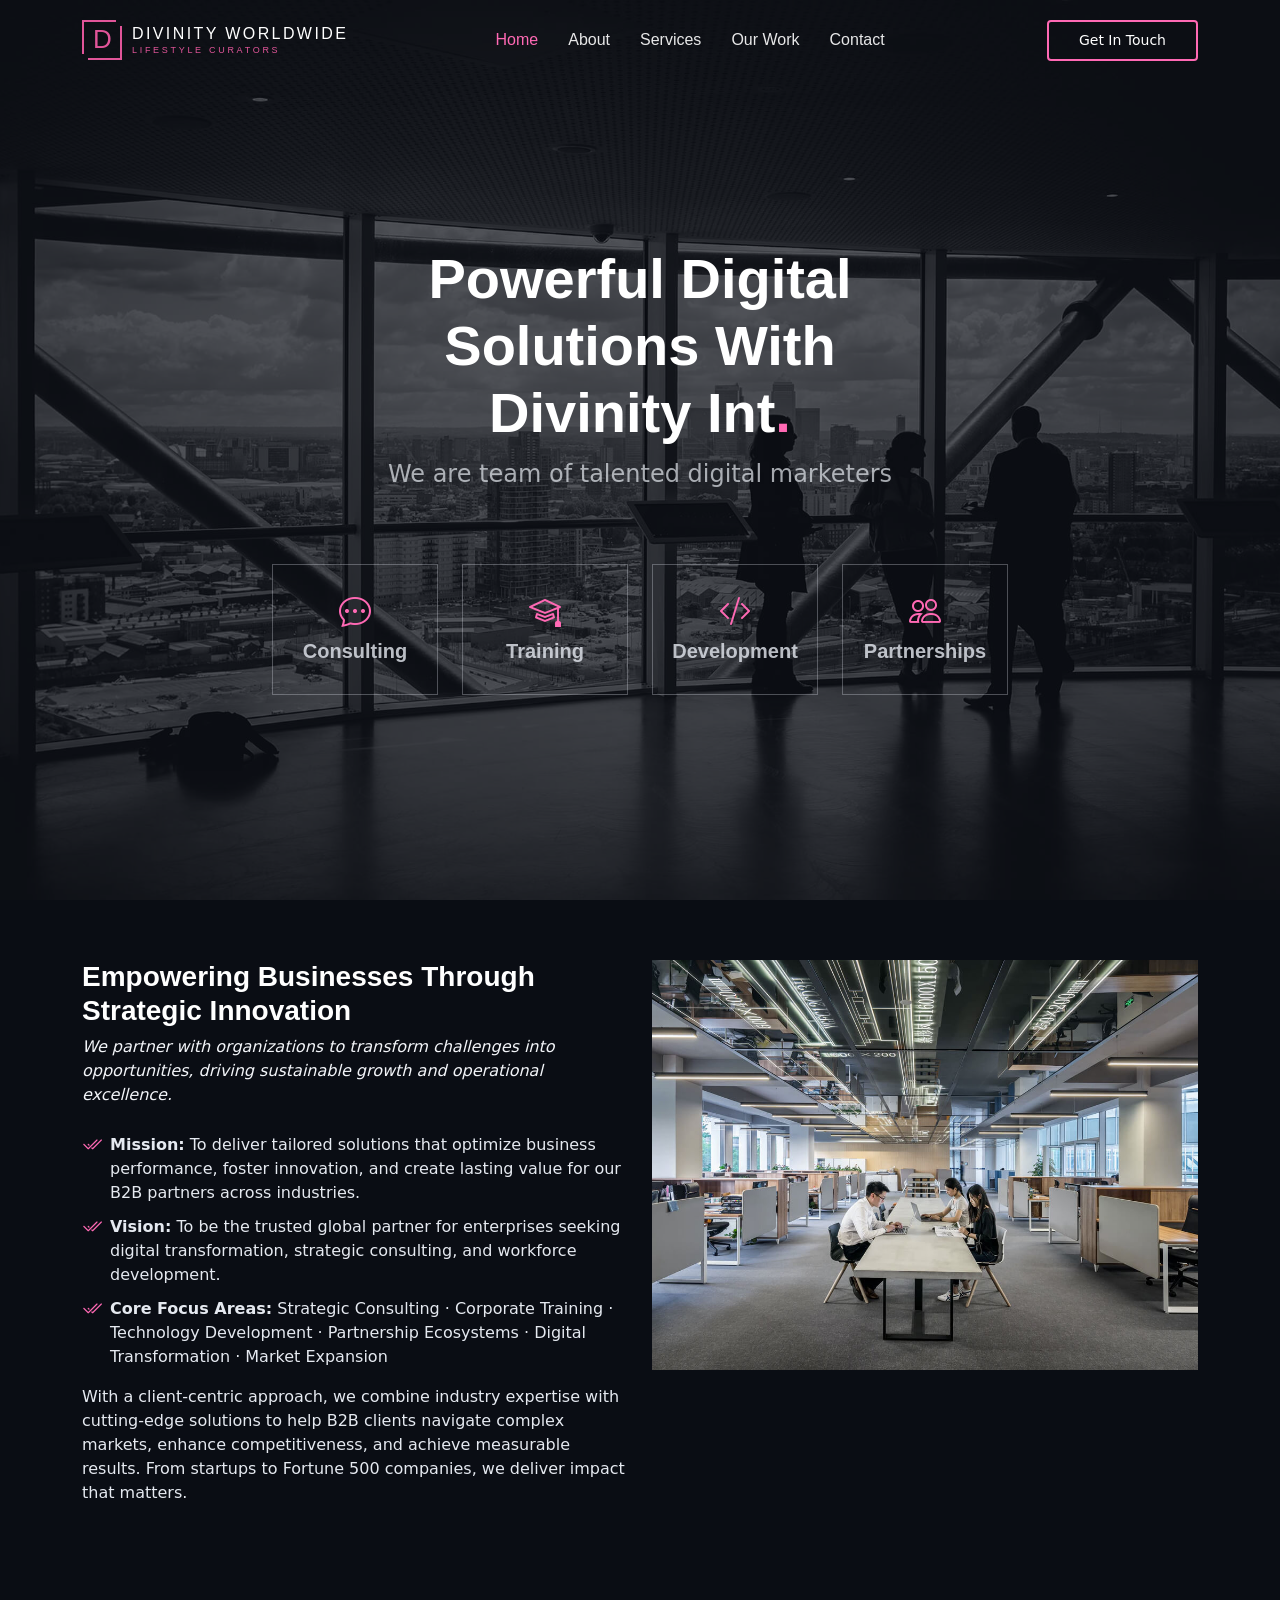
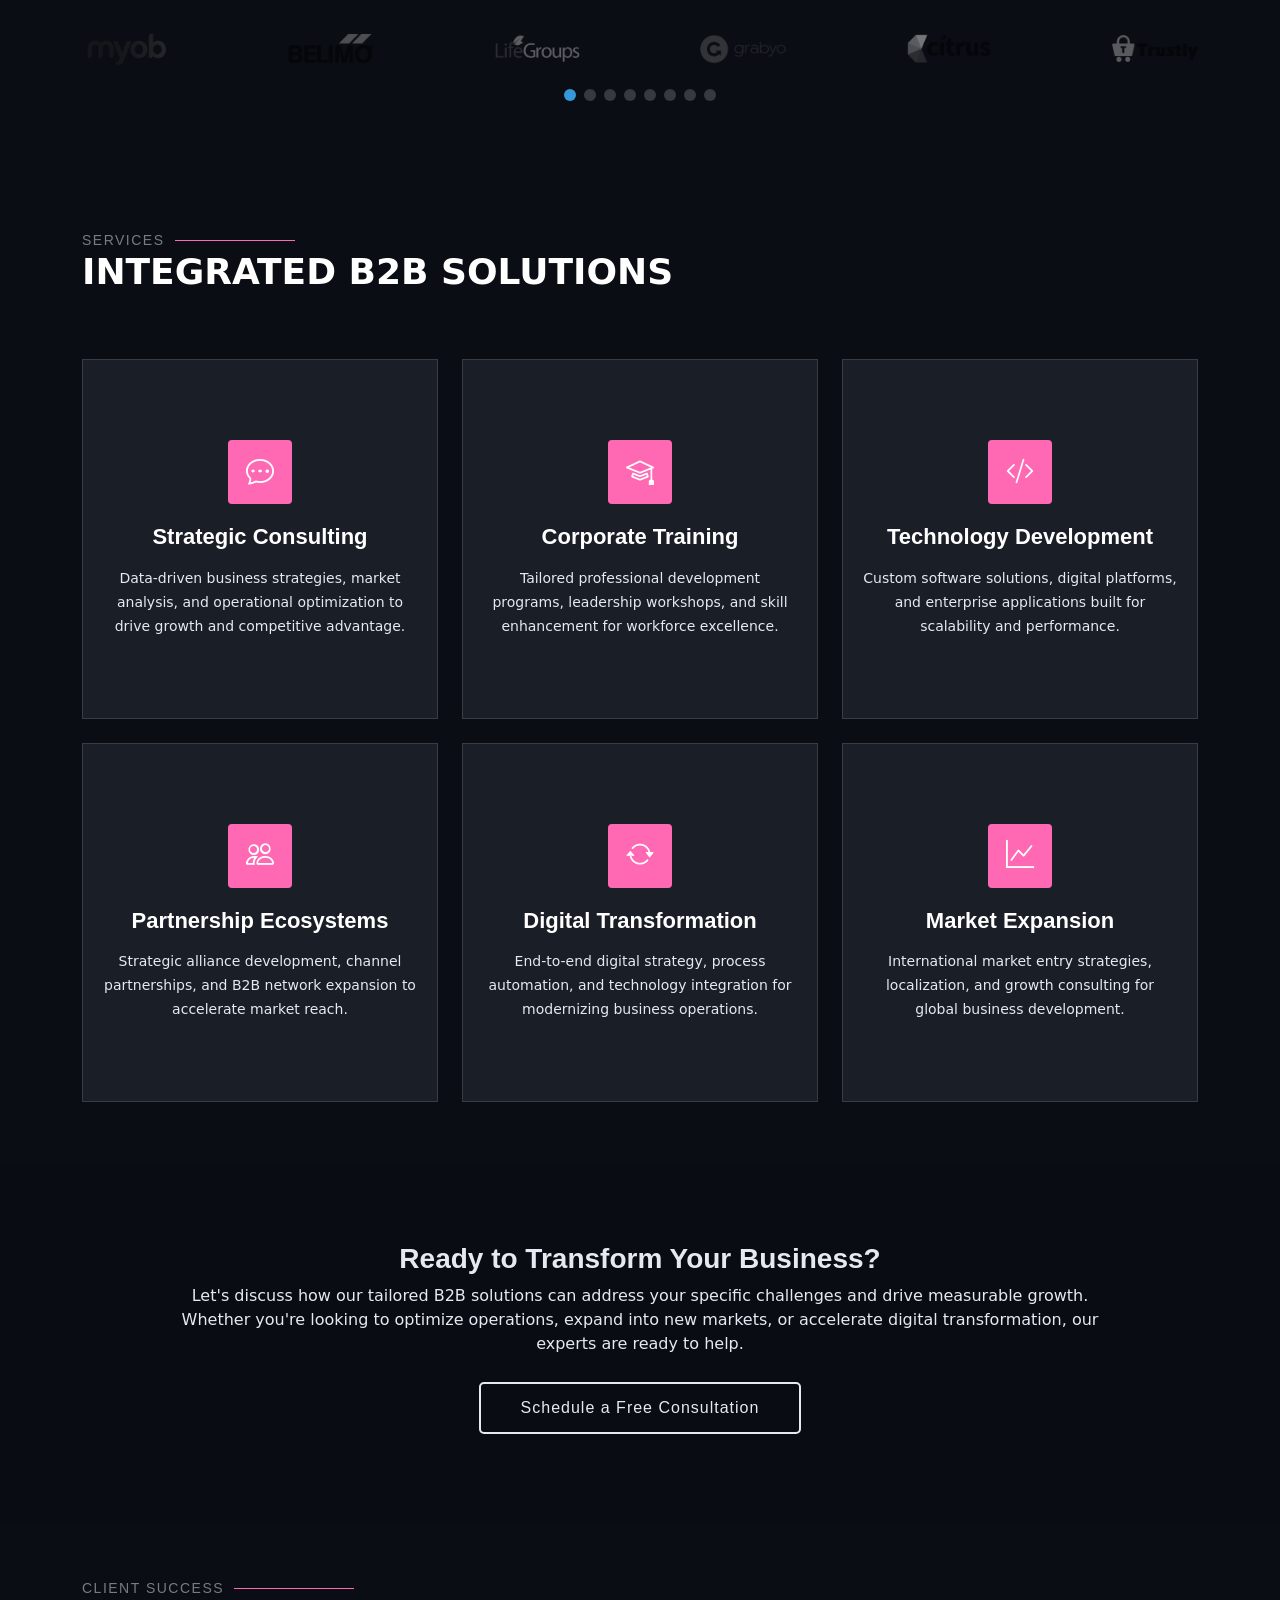
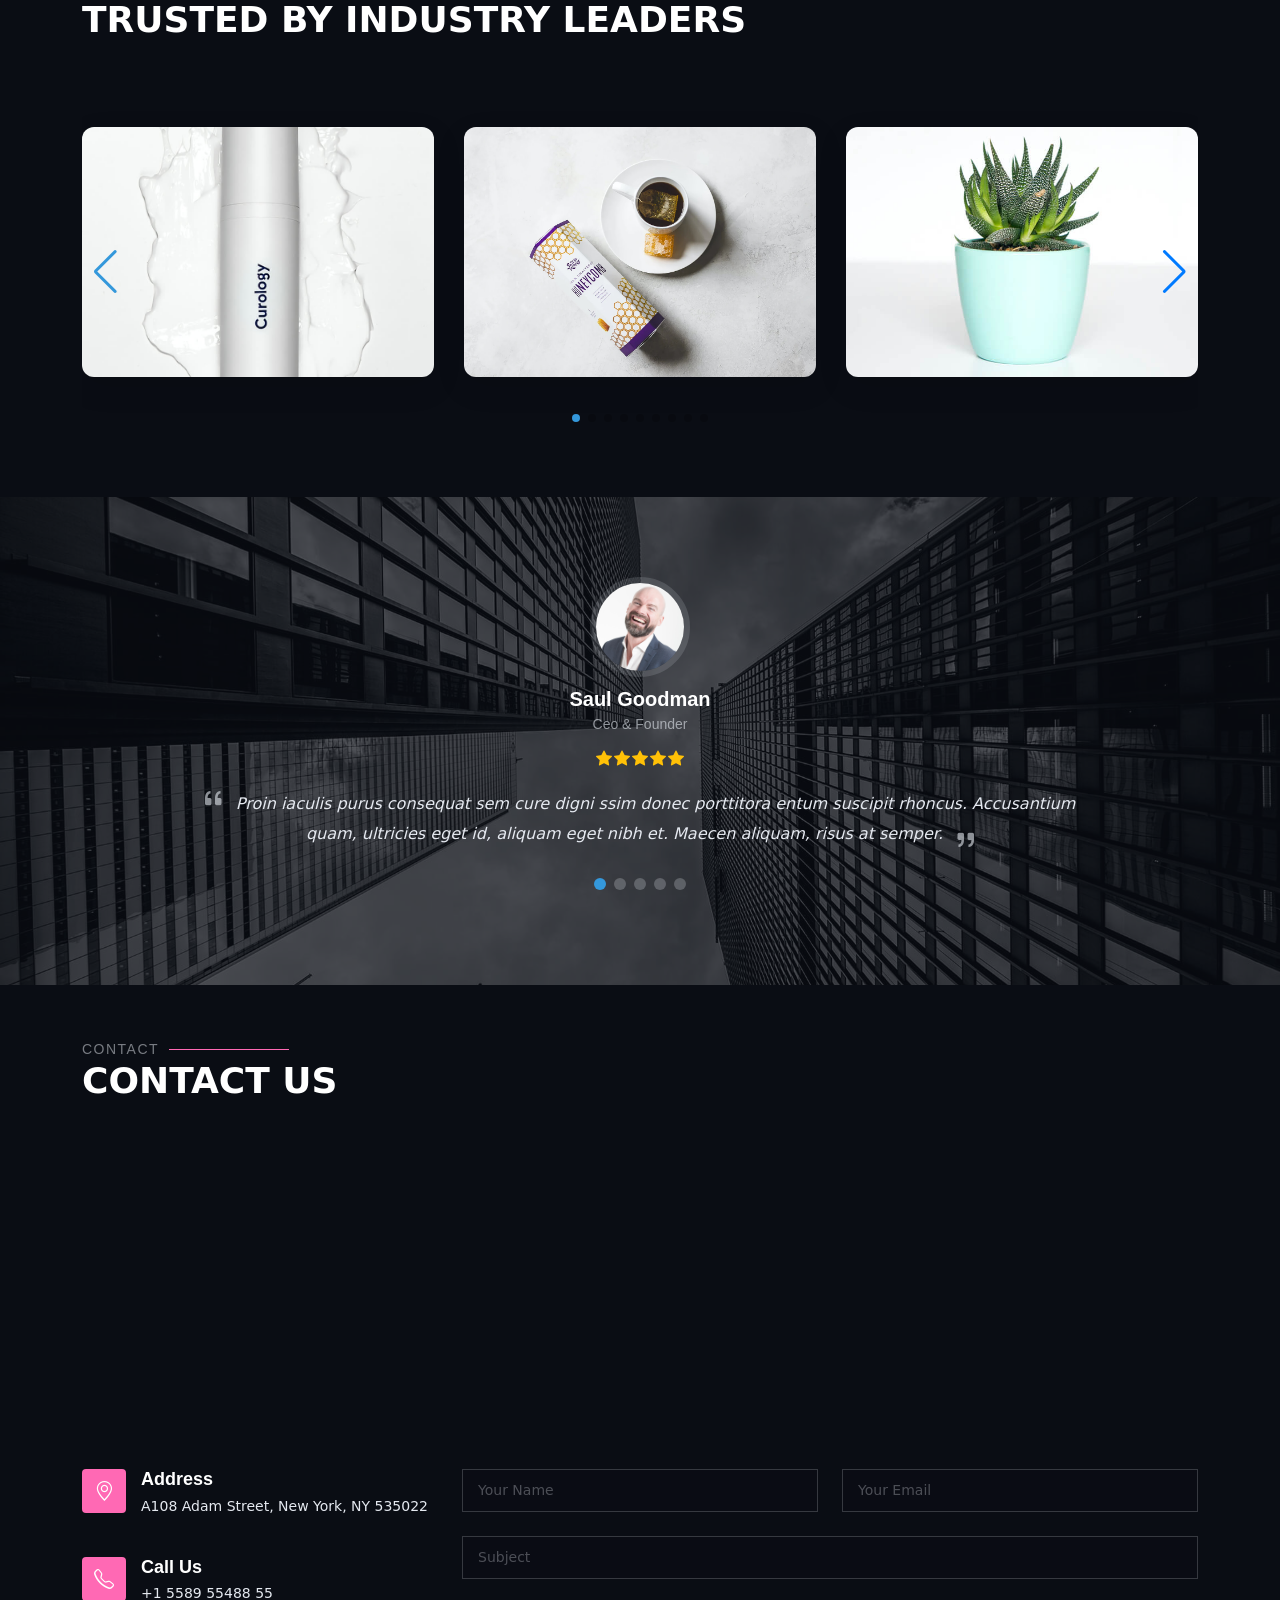
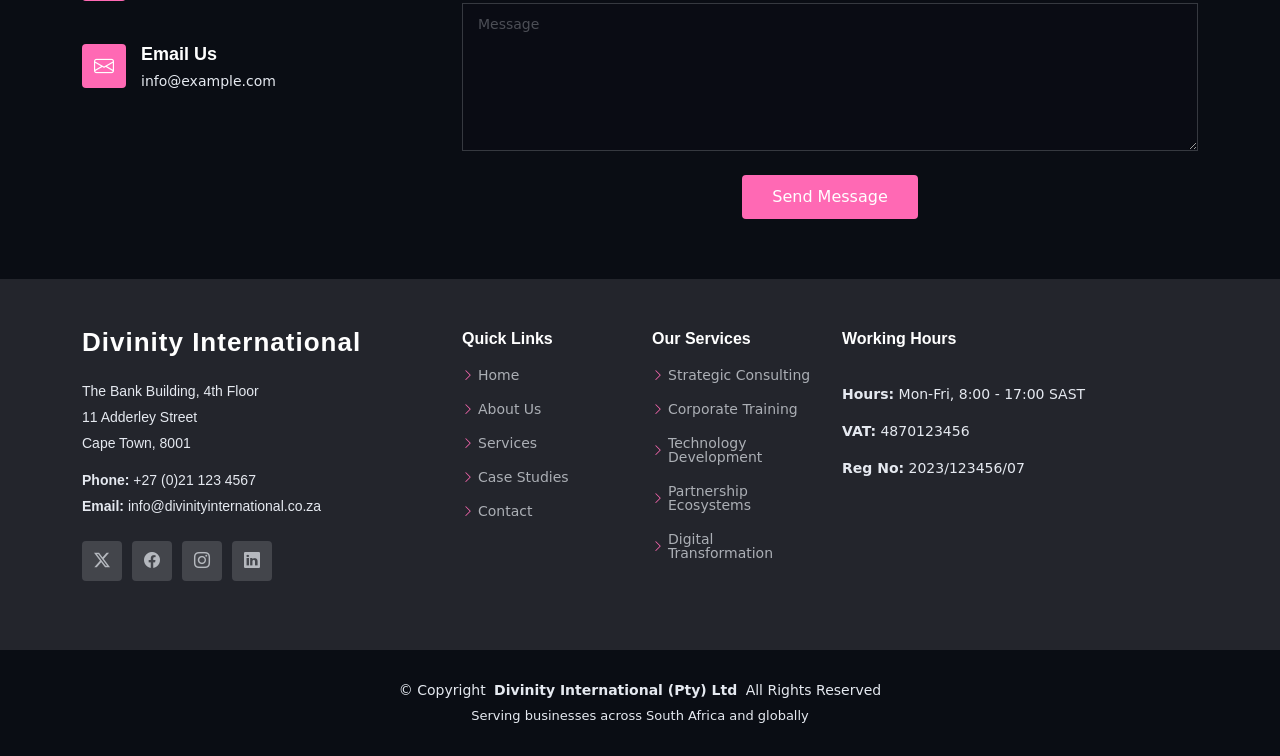
<file: index.html>
<!DOCTYPE html>
<html lang="en">

<head>
  <meta charset="utf-8">
  <meta content="width=device-width, initial-scale=1.0" name="viewport">
  <title>Divinity International</title>
  <meta name="description" content="">
  <meta name="keywords" content="">

  <!-- Favicons -->
  <link href="assets/img/favicon.png" rel="icon">
  <link href="assets/img/apple-touch-icon.png" rel="apple-touch-icon">

  <!-- Fonts -->
  <link href="https://fonts.googleapis.com" rel="preconnect">
  <link href="https://fonts.gstatic.com" rel="preconnect" crossorigin>
  <link href="https://fonts.googleapis.com/css2?family=Roboto:ital,wght@0,100;0,300;0,400;0,500;0,700;0,900;1,100;1,300;1,400;1,500;1,700;1,900&family=Poppins:ital,wght@0,100;0,200;0,300;0,400;0,500;0,600;0,700;0,800;0,900;1,100;1,200;1,300;1,400;1,500;1,600;1,700;1,800;1,900&family=Raleway:ital,wght@0,100;0,200;0,300;0,400;0,500;0,600;0,700;0,800;0,900;1,100;1,200;1,300;1,400;1,500;1,600;1,700;1,800;1,900&display=swap" rel="stylesheet">

  <!-- Vendor CSS Files -->
  <link href="assets/vendor/bootstrap/css/bootstrap.min.css" rel="stylesheet">
  <link href="assets/vendor/bootstrap-icons/bootstrap-icons.css" rel="stylesheet">
  <link href="assets/vendor/aos/aos.css" rel="stylesheet">
  <link href="assets/vendor/swiper/swiper-bundle.min.css" rel="stylesheet">
  <link href="assets/vendor/glightbox/css/glightbox.min.css" rel="stylesheet">

  <!-- Main CSS File -->
  <link href="assets/css/main.css" rel="stylesheet">

  <link href="assets/css/logo.css" rel="stylesheet">

  
<style>
/* Add this CSS for better slider appearance */
.portfolio-slider {
  padding: 20px 0 60px;
}
.portfolio-item {
  position: relative;
  border-radius: 12px;
  overflow: hidden;
  box-shadow: 0 10px 30px rgba(0,0,0,0.1);
  transition: transform 0.3s ease;
  height: 100%;
}
.portfolio-item:hover {
  transform: translateY(-5px);
}
.portfolio-item img {
  width: 100%;
  height: 250px;
  object-fit: cover;
}
.portfolio-info {
  padding: 25px;
  background: white;
}
.client-logo {
  display: flex;
  align-items: center;
  gap: 10px;
  margin-bottom: 15px;
  color: #3498db;
  font-weight: 600;
}
.results-badge {
  display: inline-block;
  background: #e8f4fd;
  color: #2c3e50;
  padding: 8px 15px;
  border-radius: 30px;
  font-size: 14px;
  font-weight: 600;
  margin: 15px 0;
}
.results-badge i {
  color: #3498db;
  margin-right: 5px;
}
.btn-learn-more {
  display: inline-block;
  color: #3498db;
  font-weight: 600;
  text-decoration: none;
  transition: color 0.3s ease;
}
.btn-learn-more:hover {
  color: #1a6ea8;
}
.swiper-button-prev, .swiper-button-prev {
  color: #3498db !important;
}
.swiper-pagination-bullet-active {
  background: #3498db !important;
}
</style>


  <!-- =======================================================
  * Template Name: Gp
  * Template URL: https://bootstrapmade.com/gp-free-multipurpose-html-bootstrap-template/
  * Updated: Aug 15 2024 with Bootstrap v5.3.3
  * Author: BootstrapMade.com
  * License: https://bootstrapmade.com/license/
  ======================================================== -->
</head>

<body class="index-page">

  <header id="header" class="header d-flex align-items-center fixed-top">
    <div class="container-fluid container-xl position-relative d-flex align-items-center justify-content-between">

 <a href="index.html" class="logo d-flex align-items-center me-auto me-lg-0">
  <!-- Custom logo with responsive sizing -->
  <div class="logo-icon" style="position: relative; width: 40px; height: 40px; display: flex; align-items: center; justify-content: center; margin-right: 10px;">
    <div style="position: absolute; width: 100%; height: 100%; border: 2px solid #E15599; clip-path: polygon(0% 0%, 85% 0%, 85% 15%, 100% 15%, 100% 100%, 15% 100%, 15% 85%, 0% 85%); box-sizing: border-box;"></div>
    <span style="font-family: 'Montserrat', 'Inter', 'Arial', sans-serif; font-size: 26px; font-weight: 400; color: #E15599; line-height: 1; margin-top: -2px; letter-spacing: -1px; z-index: 2;">D</span>
  </div>
  
  <!-- Brand text container -->
  <div style="display: flex; flex-direction: column;">
    <span style="font-family: 'Montserrat', 'Inter', sans-serif; font-size: 16px; font-weight: 400; color: #FFFFFF; letter-spacing: 0.15em; line-height: 1.2; text-transform: uppercase; white-space: nowrap;">DIVINITY WORLDWIDE</span>
    <span style="font-family: 'Montserrat', 'Inter', sans-serif; font-size: 9px; font-weight: 400; color: #E15599; letter-spacing: 0.3em; text-transform: uppercase; line-height: 1.2; margin-top: 2px; white-space: nowrap;">LIFESTYLE CURATORS</span>
  </div>
</a>

      <nav id="navmenu" class="navmenu">
        <ul>
          <li><a href="#hero" class="active">Home<br></a></li>
          <li><a href="#about">About</a></li>
          <li><a href="#services">Services</a></li>
          <li><a href="#portfolio">Our Work</a></li>
         <!---- <li><a href="#team">Team</a></li>-->
         <!--- <li class="dropdown"><a href="#"><span>Dropdown</span> <i class="bi bi-chevron-down toggle-dropdown"></i></a>
            <ul>
              <li><a href="#">Dropdown 1</a></li>
              <li class="dropdown"><a href="#"><span>Deep Dropdown</span> <i class="bi bi-chevron-down toggle-dropdown"></i></a>
                <ul>
                  <li><a href="#">Deep Dropdown 1</a></li>
                  <li><a href="#">Deep Dropdown 2</a></li>
                  <li><a href="#">Deep Dropdown 3</a></li>
                  <li><a href="#">Deep Dropdown 4</a></li>
                  <li><a href="#">Deep Dropdown 5</a></li>
                </ul>
              </li>
              <li><a href="#">Dropdown 2</a></li>
              <li><a href="#">Dropdown 3</a></li>
              <li><a href="#">Dropdown 4</a></li>
            </ul>
          </li>-->
          <li><a href="#contact">Contact</a></li>
        </ul>
        <i class="mobile-nav-toggle d-xl-none bi bi-list"></i>
      </nav>

      <a class="btn-getstarted" href="index.html#contact">Get In Touch</a>

    </div>
  </header>

  <main class="main">

    <!-- Hero Section -->
    <section id="hero" class="hero section dark-background">

      <img src="assets/img/hero-bg.jpg" alt="" data-aos="fade-in">

      <div class="container">

        <div class="row justify-content-center text-center" data-aos="fade-up" data-aos-delay="100">
          <div class="col-xl-6 col-lg-8">
            <h2>Powerful Digital Solutions With Divinity Int<span>.</span></h2>
            <p>We are team of talented digital marketers</p>
          </div>
        </div>

        <div class="row gy-4 mt-5 justify-content-center" data-aos="fade-up" data-aos-delay="200">
  <div class="col-xl-2 col-md-4" data-aos="fade-up" data-aos-delay="300">
    <div class="icon-box">
      <i class="bi bi-chat-dots"></i>
      <h3><a href="">Consulting</a></h3>
    </div>
  </div>
  <div class="col-xl-2 col-md-4" data-aos="fade-up" data-aos-delay="400">
    <div class="icon-box">
      <i class="bi bi-mortarboard"></i>
      <h3><a href="">Training</a></h3>
    </div>
  </div>
  <div class="col-xl-2 col-md-4" data-aos="fade-up" data-aos-delay="500">
    <div class="icon-box">
      <i class="bi bi-code-slash"></i>
      <h3><a href="">Development</a></h3>
    </div>
  </div>
  <div class="col-xl-2 col-md-4" data-aos="fade-up" data-aos-delay="600">
    <div class="icon-box">
     <i class="bi bi-people"></i>
      <h3><a href="">Partnerships</a></h3>
    </div>
  </div>

        </div>

      </div>

    </section><!-- /Hero Section -->

   <!-- About Section -->
<section id="about" class="about section">
  <div class="container" data-aos="fade-up" data-aos-delay="100">
    <div class="row gy-4">
      <div class="col-lg-6 order-1 order-lg-2">
        <img src="assets/img/about.jpg" class="img-fluid" alt="Team collaborating in modern office">
      </div>
      <div class="col-lg-6 order-2 order-lg-1 content">
        <h3>Empowering Businesses Through Strategic Innovation</h3>
        <p class="fst-italic">
          We partner with organizations to transform challenges into opportunities, driving sustainable growth and operational excellence.
        </p>
        <ul>
          <li><i class="bi bi-check2-all"></i> <span><strong>Mission:</strong> To deliver tailored solutions that optimize business performance, foster innovation, and create lasting value for our B2B partners across industries.</span></li>
          <li><i class="bi bi-check2-all"></i> <span><strong>Vision:</strong> To be the trusted global partner for enterprises seeking digital transformation, strategic consulting, and workforce development.</span></li>
          <li><i class="bi bi-check2-all"></i> <span><strong>Core Focus Areas:</strong> Strategic Consulting · Corporate Training · Technology Development · Partnership Ecosystems · Digital Transformation · Market Expansion</span></li>
        </ul>
        <p>
          With a client-centric approach, we combine industry expertise with cutting-edge solutions to help B2B clients navigate complex markets, enhance competitiveness, and achieve measurable results. From startups to Fortune 500 companies, we deliver impact that matters.
        </p>
      </div>
    </div>
  </div>
</section><!-- /About Section -->

    <!-- Clients Section -->
    <section id="clients" class="clients section">

      <div class="container" data-aos="fade-up" data-aos-delay="100">

        <div class="swiper init-swiper">
          <script type="application/json" class="swiper-config">
            {
              "loop": true,
              "speed": 600,
              "autoplay": {
                "delay": 5000
              },
              "slidesPerView": "auto",
              "pagination": {
                "el": ".swiper-pagination",
                "type": "bullets",
                "clickable": true
              },
              "breakpoints": {
                "320": {
                  "slidesPerView": 2,
                  "spaceBetween": 40
                },
                "480": {
                  "slidesPerView": 3,
                  "spaceBetween": 60
                },
                "640": {
                  "slidesPerView": 4,
                  "spaceBetween": 80
                },
                "992": {
                  "slidesPerView": 6,
                  "spaceBetween": 120
                }
              }
            }
          </script>
          <div class="swiper-wrapper align-items-center">
            <div class="swiper-slide"><img src="assets/img/clients/client-1.png" class="img-fluid" alt=""></div>
            <div class="swiper-slide"><img src="assets/img/clients/client-2.png" class="img-fluid" alt=""></div>
            <div class="swiper-slide"><img src="assets/img/clients/client-3.png" class="img-fluid" alt=""></div>
            <div class="swiper-slide"><img src="assets/img/clients/client-4.png" class="img-fluid" alt=""></div>
            <div class="swiper-slide"><img src="assets/img/clients/client-5.png" class="img-fluid" alt=""></div>
            <div class="swiper-slide"><img src="assets/img/clients/client-6.png" class="img-fluid" alt=""></div>
            <div class="swiper-slide"><img src="assets/img/clients/client-7.png" class="img-fluid" alt=""></div>
            <div class="swiper-slide"><img src="assets/img/clients/client-8.png" class="img-fluid" alt=""></div>
          </div>
          <div class="swiper-pagination"></div>
        </div>

      </div>

    </section><!-- /Clients Section -->

    <!-- Features Section -->
  <!--- <section id="features" class="features section">

      <div class="container">

        <div class="row gy-4">
          <div class="features-image col-lg-6" data-aos="fade-up" data-aos-delay="100"><img src="assets/img/features-bg.jpg" alt=""></div>
          <div class="col-lg-6">

            <div class="features-item d-flex ps-0 ps-lg-3 pt-4 pt-lg-0" data-aos="fade-up" data-aos-delay="200">
              <i class="bi bi-archive flex-shrink-0"></i>
              <div>
                <h4>Est labore ad</h4>
                <p>Consequuntur sunt aut quasi enim aliquam quae harum pariatur laboris nisi ut aliquip</p>
              </div>
            </div><!-- End Features Item-->

           <!---- <div class="features-item d-flex mt-5 ps-0 ps-lg-3" data-aos="fade-up" data-aos-delay="300">
              <i class="bi bi-basket flex-shrink-0"></i>
              <div>
                <h4>Harum esse qui</h4>
                <p>Excepteur sint occaecat cupidatat non proident, sunt in culpa qui officia deserunt</p>
              </div>
            </div><!-- End Features Item-->

            <!--<div class="features-item d-flex mt-5 ps-0 ps-lg-3" data-aos="fade-up" data-aos-delay="400">
              <i class="bi bi-broadcast flex-shrink-0"></i>
              <div>
                <h4>Aut occaecati</h4>
                <p>Aut suscipit aut cum nemo deleniti aut omnis. Doloribus ut maiores omnis facere</p>
              </div>
            </div><!-- End Features Item-->

           <!---- <div class="features-item d-flex mt-5 ps-0 ps-lg-3" data-aos="fade-up" data-aos-delay="500">
              <i class="bi bi-camera-reels flex-shrink-0"></i>
              <div>
                <h4>Beatae veritatis</h4>
                <p>Expedita veritatis consequuntur nihil tempore laudantium vitae denat pacta</p>
              </div>
            </div><!-- End Features Item-->
         <!---
          </div>
        </div>

      </div>

    </section><!-- /Features Section -->

   <!-- Services Section -->
<section id="services" class="services section">
  <!-- Section Title -->
  <div class="container section-title" data-aos="fade-up">
    <h2>Services</h2>
    <p>Integrated B2B Solutions</p>
  </div><!-- End Section Title -->

  <div class="container">
    <div class="row gy-4">
      <div class="col-lg-4 col-md-6" data-aos="fade-up" data-aos-delay="100">
        <div class="service-item position-relative">
          <div class="icon">
            <i class="bi bi-chat-dots"></i>
          </div>
          <a href="service-details.html" class="stretched-link">
            <h3>Strategic Consulting</h3>
          </a>
          <p>Data-driven business strategies, market analysis, and operational optimization to drive growth and competitive advantage.</p>
        </div>
      </div><!-- End Service Item -->

      <div class="col-lg-4 col-md-6" data-aos="fade-up" data-aos-delay="200">
        <div class="service-item position-relative">
          <div class="icon">
            <i class="bi bi-mortarboard"></i>
          </div>
          <a href="service-details.html" class="stretched-link">
            <h3>Corporate Training</h3>
          </a>
          <p>Tailored professional development programs, leadership workshops, and skill enhancement for workforce excellence.</p>
        </div>
      </div><!-- End Service Item -->

      <div class="col-lg-4 col-md-6" data-aos="fade-up" data-aos-delay="300">
        <div class="service-item position-relative">
          <div class="icon">
            <i class="bi bi-code-slash"></i>
          </div>
          <a href="service-details.html" class="stretched-link">
            <h3>Technology Development</h3>
          </a>
          <p>Custom software solutions, digital platforms, and enterprise applications built for scalability and performance.</p>
        </div>
      </div><!-- End Service Item -->

      <div class="col-lg-4 col-md-6" data-aos="fade-up" data-aos-delay="400">
        <div class="service-item position-relative">
          <div class="icon">
            <i class="bi bi-people"></i>
          </div>
          <a href="service-details.html" class="stretched-link">
            <h3>Partnership Ecosystems</h3>
          </a>
          <p>Strategic alliance development, channel partnerships, and B2B network expansion to accelerate market reach.</p>
          <a href="service-details.html" class="stretched-link"></a>
        </div>
      </div><!-- End Service Item -->

      <div class="col-lg-4 col-md-6" data-aos="fade-up" data-aos-delay="500">
        <div class="service-item position-relative">
          <div class="icon">
            <i class="bi bi-arrow-repeat"></i>
          </div>
          <a href="service-details.html" class="stretched-link">
            <h3>Digital Transformation</h3>
          </a>
          <p>End-to-end digital strategy, process automation, and technology integration for modernizing business operations.</p>
          <a href="service-details.html" class="stretched-link"></a>
        </div>
      </div><!-- End Service Item -->

      <div class="col-lg-4 col-md-6" data-aos="fade-up" data-aos-delay="600">
        <div class="service-item position-relative">
          <div class="icon">
            <i class="bi bi-graph-up"></i>
          </div>
          <a href="service-details.html" class="stretched-link">
            <h3>Market Expansion</h3>
          </a>
          <p>International market entry strategies, localization, and growth consulting for global business development.</p>
          <a href="service-details.html" class="stretched-link"></a>
        </div>
      </div><!-- End Service Item -->
    </div>
  </div>
</section><!-- /Services Section -->

    <!-- Call To Action Section -->
<section id="call-to-action" class="call-to-action section dark-background">
  <img src="assets/img/cta-bg.jpg" alt="Business professionals in meeting">

  <div class="container">
    <div class="row justify-content-center" data-aos="zoom-in" data-aos-delay="100">
      <div class="col-xl-10">
        <div class="text-center">
          <h3>Ready to Transform Your Business?</h3>
          <p>Let's discuss how our tailored B2B solutions can address your specific challenges and drive measurable growth. Whether you're looking to optimize operations, expand into new markets, or accelerate digital transformation, our experts are ready to help.</p>
          <a class="cta-btn" href="#">Schedule a Free Consultation</a>
        </div>
      </div>
    </div>
  </div>
</section><!-- /Call To Action Section -->

<!-- Client Success Section -->
<section id="portfolio" class="portfolio section">
  <!-- Section Title -->
  <div class="container section-title" data-aos="fade-up">
    <h2>Client Success</h2>
    <p>Trusted by Industry Leaders</p>
  </div><!-- End Section Title -->

  <div class="container">
    <div class="row">
      <div class="col-12">
        <div class="portfolio-slider swiper" data-aos="fade-up" data-aos-delay="100">
          <div class="swiper-wrapper">
            
            <!-- Slide 1: Consulting Case Study -->
            <div class="swiper-slide">
              <div class="portfolio-item">
                <img src="assets/img/masonry-portfolio/masonry-portfolio-1.jpg" class="img-fluid" alt="Financial services client">
                <div class="portfolio-info">
                  <div class="client-logo">
                    <i class="bi bi-bank"></i>
                    <span>Global Financial Group</span>
                  </div>
                  <h4>40% Operational Efficiency Gain</h4>
                  <p>Strategic consulting and process optimization for a multinational banking client, resulting in $2.5M annual savings.</p>
                  <div class="results-badge">
                    <i class="bi bi-graph-up-arrow"></i> 40% Efficiency Increase
                  </div>
                  <a href="portfolio-details.html" class="btn-learn-more">View Case Study →</a>
                </div>
              </div>
            </div>

            <!-- Slide 2: Training Success -->
            <div class="swiper-slide">
              <div class="portfolio-item">
                <img src="assets/img/masonry-portfolio/masonry-portfolio-2.jpg" class="img-fluid" alt="Technology company training">
                <div class="portfolio-info">
                  <div class="client-logo">
                    <i class="bi bi-cpu"></i>
                    <span>TechInnovate Solutions</span>
                  </div>
                  <h4>1,200+ Leaders Trained</h4>
                  <p>Comprehensive leadership development program for a fast-growing SaaS company, achieving 95% employee satisfaction.</p>
                  <div class="results-badge">
                    <i class="bi bi-star-fill"></i> 95% Satisfaction Rate
                  </div>
                  <a href="portfolio-details.html" class="btn-learn-more">View Case Study →</a>
                </div>
              </div>
            </div>

            <!-- Slide 3: Digital Transformation -->
            <div class="swiper-slide">
              <div class="portfolio-item">
                <img src="assets/img/masonry-portfolio/masonry-portfolio-3.jpg" class="img-fluid" alt="Manufacturing digital transformation">
                <div class="portfolio-info">
                  <div class="client-logo">
                    <i class="bi bi-gear"></i>
                    <span>Precision Manufacturing Inc.</span>
                  </div>
                  <h4>End-to-End Digital Integration</h4>
                  <p>Complete digital transformation across 12 facilities, reducing downtime by 60% and increasing production capacity by 35%.</p>
                  <div class="results-badge">
                    <i class="bi bi-clock-history"></i> 60% Less Downtime
                  </div>
                  <a href="portfolio-details.html" class="btn-learn-more">View Case Study →</a>
                </div>
              </div>
            </div>

            <!-- Slide 4: Technology Development -->
            <div class="swiper-slide">
              <div class="portfolio-item">
                <img src="assets/img/masonry-portfolio/masonry-portfolio-4.jpg" class="img-fluid" alt="Healthcare platform development">
                <div class="portfolio-info">
                  <div class="client-logo">
                    <i class="bi bi-heart-pulse"></i>
                    <span>HealthFirst Systems</span>
                  </div>
                  <h4>Custom Patient Management Platform</h4>
                  <p>Developed scalable healthcare platform serving 500+ clinics, processing 1M+ patient records monthly with 99.9% uptime.</p>
                  <div class="results-badge">
                    <i class="bi bi-cloud-check"></i> 99.9% Uptime
                  </div>
                  <a href="portfolio-details.html" class="btn-learn-more">View Case Study →</a>
                </div>
              </div>
            </div>

            <!-- Slide 5: Market Expansion -->
            <div class="swiper-slide">
              <div class="portfolio-item">
                <img src="assets/img/masonry-portfolio/masonry-portfolio-5.jpg" class="img-fluid" alt="Retail market expansion">
                <div class="portfolio-info">
                  <div class="client-logo">
                    <i class="bi bi-shop"></i>
                    <span>Global Retail Group</span>
                  </div>
                  <h4>Successful APAC Market Entry</h4>
                  <p>Strategic market expansion into 5 Asian countries, establishing partnerships with 50+ local distributors in 18 months.</p>
                  <div class="results-badge">
                    <i class="bi bi-globe-americas"></i> 5 New Markets
                  </div>
                  <a href="portfolio-details.html" class="btn-learn-more">View Case Study →</a>
                </div>
              </div>
            </div>

            <!-- Slide 6: Partnership Ecosystem -->
            <div class="swiper-slide">
              <div class="portfolio-item">
                <img src="assets/img/masonry-portfolio/masonry-portfolio-6.jpg" class="img-fluid" alt="Logistics partnership">
                <div class="portfolio-info">
                  <div class="client-logo">
                    <i class="bi bi-truck"></i>
                    <span>SwiftLogistics International</span>
                  </div>
                  <h4>Strategic Partnership Network</h4>
                  <p>Developed partnership ecosystem connecting 200+ logistics providers across 30 countries, increasing revenue by 150%.</p>
                  <div class="results-badge">
                    <i class="bi bi-diagram-3"></i> 200+ Partners
                  </div>
                  <a href="portfolio-details.html" class="btn-learn-more">View Case Study →</a>
                </div>
              </div>
            </div>

            <!-- Slide 7: Additional Success - App Development -->
            <div class="swiper-slide">
              <div class="portfolio-item">
                <img src="assets/img/masonry-portfolio/masonry-portfolio-7.jpg" class="img-fluid" alt="Mobile app development">
                <div class="portfolio-info">
                  <div class="client-logo">
                    <i class="bi bi-phone"></i>
                    <span>Mobility Solutions Inc.</span>
                  </div>
                  <h4>Enterprise Mobile Platform</h4>
                  <p>Custom B2B mobile application with 50,000+ active enterprise users and 4.8/5 star rating across app stores.</p>
                  <div class="results-badge">
                    <i class="bi bi-star-fill"></i> 4.8★ User Rating
                  </div>
                  <a href="portfolio-details.html" class="btn-learn-more">View Case Study →</a>
                </div>
              </div>
            </div>

            <!-- Slide 8: Product Innovation -->
            <div class="swiper-slide">
              <div class="portfolio-item">
                <img src="assets/img/masonry-portfolio/masonry-portfolio-8.jpg" class="img-fluid" alt="Product development">
                <div class="portfolio-info">
                  <div class="client-logo">
                    <i class="bi bi-box-seam"></i>
                    <span>Innovate Products Co.</span>
                  </div>
                  <h4>New Product Launch Strategy</h4>
                  <p>End-to-end product development and go-to-market strategy resulting in $12M first-year revenue and 3 industry awards.</p>
                  <div class="results-badge">
                    <i class="bi bi-trophy"></i> 3 Industry Awards
                  </div>
                  <a href="portfolio-details.html" class="btn-learn-more">View Case Study →</a>
                </div>
              </div>
            </div>

            <!-- Slide 9: Brand Transformation -->
            <div class="swiper-slide">
              <div class="portfolio-item">
                <img src="assets/img/masonry-portfolio/masonry-portfolio-9.jpg" class="img-fluid" alt="Brand strategy">
                <div class="portfolio-info">
                  <div class="client-logo">
                    <i class="bi bi-brush"></i>
                    <span>Legacy Brands Ltd.</span>
                  </div>
                  <h4>Complete Brand Transformation</h4>
                  <p>Strategic rebranding initiative that increased market share by 25% and improved brand recognition across 15 countries.</p>
                  <div class="results-badge">
                    <i class="bi bi-arrow-up"></i> 25% Market Share Growth
                  </div>
                  <a href="portfolio-details.html" class="btn-learn-more">View Case Study →</a>
                </div>
              </div>
            </div>

          </div>
          
          <!-- Slider Navigation -->
          <div class="swiper-pagination"></div>
          <div class="swiper-button-prev"></div>
          <div class="swiper-button-next"></div>
        </div>
      </div>
    </div>
  </div>
</section><!-- /Client Success Section -->
    

    <!-- Testimonials Section -->
    <section id="testimonials" class="testimonials section dark-background">

      <img src="assets/img/testimonials-bg.jpg" class="testimonials-bg" alt="">

      <div class="container" data-aos="fade-up" data-aos-delay="100">

        <div class="swiper init-swiper">
          <script type="application/json" class="swiper-config">
            {
              "loop": true,
              "speed": 600,
              "autoplay": {
                "delay": 5000
              },
              "slidesPerView": "auto",
              "pagination": {
                "el": ".swiper-pagination",
                "type": "bullets",
                "clickable": true
              }
            }
          </script>
          <div class="swiper-wrapper">

            <div class="swiper-slide">
              <div class="testimonial-item">
                <img src="assets/img/testimonials/testimonials-1.jpg" class="testimonial-img" alt="">
                <h3>Saul Goodman</h3>
                <h4>Ceo &amp; Founder</h4>
                <div class="stars">
                  <i class="bi bi-star-fill"></i><i class="bi bi-star-fill"></i><i class="bi bi-star-fill"></i><i class="bi bi-star-fill"></i><i class="bi bi-star-fill"></i>
                </div>
                <p>
                  <i class="bi bi-quote quote-icon-left"></i>
                  <span>Proin iaculis purus consequat sem cure digni ssim donec porttitora entum suscipit rhoncus. Accusantium quam, ultricies eget id, aliquam eget nibh et. Maecen aliquam, risus at semper.</span>
                  <i class="bi bi-quote quote-icon-right"></i>
                </p>
              </div>
            </div><!-- End testimonial item -->

            <div class="swiper-slide">
              <div class="testimonial-item">
                <img src="assets/img/testimonials/testimonials-2.jpg" class="testimonial-img" alt="">
                <h3>Sara Wilsson</h3>
                <h4>Designer</h4>
                <div class="stars">
                  <i class="bi bi-star-fill"></i><i class="bi bi-star-fill"></i><i class="bi bi-star-fill"></i><i class="bi bi-star-fill"></i><i class="bi bi-star-fill"></i>
                </div>
                <p>
                  <i class="bi bi-quote quote-icon-left"></i>
                  <span>Export tempor illum tamen malis malis eram quae irure esse labore quem cillum quid cillum eram malis quorum velit fore eram velit sunt aliqua noster fugiat irure amet legam anim culpa.</span>
                  <i class="bi bi-quote quote-icon-right"></i>
                </p>
              </div>
            </div><!-- End testimonial item -->

            <div class="swiper-slide">
              <div class="testimonial-item">
                <img src="assets/img/testimonials/testimonials-3.jpg" class="testimonial-img" alt="">
                <h3>Jena Karlis</h3>
                <h4>Store Owner</h4>
                <div class="stars">
                  <i class="bi bi-star-fill"></i><i class="bi bi-star-fill"></i><i class="bi bi-star-fill"></i><i class="bi bi-star-fill"></i><i class="bi bi-star-fill"></i>
                </div>
                <p>
                  <i class="bi bi-quote quote-icon-left"></i>
                  <span>Enim nisi quem export duis labore cillum quae magna enim sint quorum nulla quem veniam duis minim tempor labore quem eram duis noster aute amet eram fore quis sint minim.</span>
                  <i class="bi bi-quote quote-icon-right"></i>
                </p>
              </div>
            </div><!-- End testimonial item -->

            <div class="swiper-slide">
              <div class="testimonial-item">
                <img src="assets/img/testimonials/testimonials-4.jpg" class="testimonial-img" alt="">
                <h3>Matt Brandon</h3>
                <h4>Freelancer</h4>
                <div class="stars">
                  <i class="bi bi-star-fill"></i><i class="bi bi-star-fill"></i><i class="bi bi-star-fill"></i><i class="bi bi-star-fill"></i><i class="bi bi-star-fill"></i>
                </div>
                <p>
                  <i class="bi bi-quote quote-icon-left"></i>
                  <span>Fugiat enim eram quae cillum dolore dolor amet nulla culpa multos export minim fugiat minim velit minim dolor enim duis veniam ipsum anim magna sunt elit fore quem dolore labore illum veniam.</span>
                  <i class="bi bi-quote quote-icon-right"></i>
                </p>
              </div>
            </div><!-- End testimonial item -->

            <div class="swiper-slide">
              <div class="testimonial-item">
                <img src="assets/img/testimonials/testimonials-5.jpg" class="testimonial-img" alt="">
                <h3>John Larson</h3>
                <h4>Entrepreneur</h4>
                <div class="stars">
                  <i class="bi bi-star-fill"></i><i class="bi bi-star-fill"></i><i class="bi bi-star-fill"></i><i class="bi bi-star-fill"></i><i class="bi bi-star-fill"></i>
                </div>
                <p>
                  <i class="bi bi-quote quote-icon-left"></i>
                  <span>Quis quorum aliqua sint quem legam fore sunt eram irure aliqua veniam tempor noster veniam enim culpa labore duis sunt culpa nulla illum cillum fugiat legam esse veniam culpa fore nisi cillum quid.</span>
                  <i class="bi bi-quote quote-icon-right"></i>
                </p>
              </div>
            </div><!-- End testimonial item -->

          </div>
          <div class="swiper-pagination"></div>
        </div>

      </div>

    </section><!-- /Testimonials Section -->

    <!-- Team Section -->
    <!--<section id="team" class="team section">

      <!-- Section Title -->
     <!---- <div class="container section-title" data-aos="fade-up">
        <h2>Team</h2>
        <p>our Team</p>
      </div><!-- End Section Title -->

     <!--- <div class="container">

        <div class="row gy-4">

          <div class="col-lg-3 col-md-6 d-flex align-items-stretch" data-aos="fade-up" data-aos-delay="100">
            <div class="team-member">
              <div class="member-img">
                <img src="assets/img/team/team-1.jpg" class="img-fluid" alt="">
                <div class="social">
                  <a href=""><i class="bi bi-twitter-x"></i></a>
                  <a href=""><i class="bi bi-facebook"></i></a>
                  <a href=""><i class="bi bi-instagram"></i></a>
                  <a href=""><i class="bi bi-linkedin"></i></a>
                </div>
              </div>
              <div class="member-info">
                <h4>Walter White</h4>
                <span>Chief Executive Officer</span>
              </div>
            </div>
          </div><!-- End Team Member -->

          <!--<div class="col-lg-3 col-md-6 d-flex align-items-stretch" data-aos="fade-up" data-aos-delay="200">
            <div class="team-member">
              <div class="member-img">
                <img src="assets/img/team/team-2.jpg" class="img-fluid" alt="">
                <div class="social">
                  <a href=""><i class="bi bi-twitter-x"></i></a>
                  <a href=""><i class="bi bi-facebook"></i></a>
                  <a href=""><i class="bi bi-instagram"></i></a>
                  <a href=""><i class="bi bi-linkedin"></i></a>
                </div>
              </div>
              <div class="member-info">
                <h4>Sarah Jhonson</h4>
                <span>Product Manager</span>
              </div>
            </div>
          </div><!-- End Team Member -->

         <!---- <div class="col-lg-3 col-md-6 d-flex align-items-stretch" data-aos="fade-up" data-aos-delay="300">
            <div class="team-member">
              <div class="member-img">
                <img src="assets/img/team/team-3.jpg" class="img-fluid" alt="">
                <div class="social">
                  <a href=""><i class="bi bi-twitter-x"></i></a>
                  <a href=""><i class="bi bi-facebook"></i></a>
                  <a href=""><i class="bi bi-instagram"></i></a>
                  <a href=""><i class="bi bi-linkedin"></i></a>
                </div>
              </div>
              <div class="member-info">
                <h4>William Anderson</h4>
                <span>CTO</span>
              </div>
            </div>
          </div><!-- End Team Member -->

         <!---- <div class="col-lg-3 col-md-6 d-flex align-items-stretch" data-aos="fade-up" data-aos-delay="400">
            <div class="team-member">
              <div class="member-img">
                <img src="assets/img/team/team-4.jpg" class="img-fluid" alt="">
                <div class="social">
                  <a href=""><i class="bi bi-twitter-x"></i></a>
                  <a href=""><i class="bi bi-facebook"></i></a>
                  <a href=""><i class="bi bi-instagram"></i></a>
                  <a href=""><i class="bi bi-linkedin"></i></a>
                </div>
              </div>
              <div class="member-info">
                <h4>Amanda Jepson</h4>
                <span>Accountant</span>
              </div>
            </div>
          </div><!-- End Team Member -->

       <!--- </div>

      </div>

    </section><!-- /Team Section -->

    <!-- Contact Section -->
    <section id="contact" class="contact section">

      <!-- Section Title -->
      <div class="container section-title" data-aos="fade-up">
        <h2>Contact</h2>
        <p>Contact Us</p>
      </div><!-- End Section Title -->

      <div class="container" data-aos="fade-up" data-aos-delay="100">

        <div class="mb-4" data-aos="fade-up" data-aos-delay="200">
          <iframe style="border:0; width: 100%; height: 270px;" src="https://www.google.com/maps/embed?pb=!1m14!1m8!1m3!1d48389.78314118045!2d-74.006138!3d40.710059!3m2!1i1024!2i768!4f13.1!3m3!1m2!1s0x89c25a22a3bda30d%3A0xb89d1fe6bc499443!2sDowntown%20Conference%20Center!5e0!3m2!1sen!2sus!4v1676961268712!5m2!1sen!2sus" frameborder="0" allowfullscreen="" loading="lazy" referrerpolicy="no-referrer-when-downgrade"></iframe>
        </div><!-- End Google Maps -->

        <div class="row gy-4">

          <div class="col-lg-4">
            <div class="info-item d-flex" data-aos="fade-up" data-aos-delay="300">
              <i class="bi bi-geo-alt flex-shrink-0"></i>
              <div>
                <h3>Address</h3>
                <p>A108 Adam Street, New York, NY 535022</p>
              </div>
            </div><!-- End Info Item -->

            <div class="info-item d-flex" data-aos="fade-up" data-aos-delay="400">
              <i class="bi bi-telephone flex-shrink-0"></i>
              <div>
                <h3>Call Us</h3>
                <p>+1 5589 55488 55</p>
              </div>
            </div><!-- End Info Item -->

            <div class="info-item d-flex" data-aos="fade-up" data-aos-delay="500">
              <i class="bi bi-envelope flex-shrink-0"></i>
              <div>
                <h3>Email Us</h3>
                <p>info@example.com</p>
              </div>
            </div><!-- End Info Item -->

          </div>

          <div class="col-lg-8">
            <form action="forms/contact.php" method="post" class="php-email-form" data-aos="fade-up" data-aos-delay="200">
              <div class="row gy-4">

                <div class="col-md-6">
                  <input type="text" name="name" class="form-control" placeholder="Your Name" required="">
                </div>

                <div class="col-md-6 ">
                  <input type="email" class="form-control" name="email" placeholder="Your Email" required="">
                </div>

                <div class="col-md-12">
                  <input type="text" class="form-control" name="subject" placeholder="Subject" required="">
                </div>

                <div class="col-md-12">
                  <textarea class="form-control" name="message" rows="6" placeholder="Message" required=""></textarea>
                </div>

                <div class="col-md-12 text-center">
                  <div class="loading">Loading</div>
                  <div class="error-message"></div>
                  <div class="sent-message">Your message has been sent. Thank you!</div>

                  <button type="submit">Send Message</button>
                </div>

              </div>
            </form>
          </div><!-- End Contact Form -->

        </div>

      </div>

    </section><!-- /Contact Section -->

  </main>

 <footer id="footer" class="footer dark-background">
  <div class="footer-top">
    <div class="container">
      <div class="row gy-4">
        <div class="col-lg-4 col-md-6 footer-about">
          <a href="index.html" class="logo d-flex align-items-center">
            <span class="sitename">Divinity International</span>
          </a>
          <div class="footer-contact pt-3">
            <p>The Bank Building, 4th Floor</p>
            <p>11 Adderley Street</p>
            <p>Cape Town, 8001</p>
            <p class="mt-3"><strong>Phone:</strong> <span>+27 (0)21 123 4567</span></p>
            <p><strong>Email:</strong> <span>info@divinityinternational.co.za</span></p>
          </div>
          <div class="social-links d-flex mt-4">
            <a href=""><i class="bi bi-twitter-x"></i></a>
            <a href=""><i class="bi bi-facebook"></i></a>
            <a href=""><i class="bi bi-instagram"></i></a>
            <a href=""><i class="bi bi-linkedin"></i></a>
          </div>
        </div>

        <div class="col-lg-2 col-md-3 footer-links">
          <h4>Quick Links</h4>
          <ul>
            <li><i class="bi bi-chevron-right"></i> <a href="#">Home</a></li>
            <li><i class="bi bi-chevron-right"></i> <a href="#">About Us</a></li>
            <li><i class="bi bi-chevron-right"></i> <a href="#">Services</a></li>
            <li><i class="bi bi-chevron-right"></i> <a href="#">Case Studies</a></li>
            <li><i class="bi bi-chevron-right"></i> <a href="#">Contact</a></li>
          </ul>
        </div>

        <div class="col-lg-2 col-md-3 footer-links">
          <h4>Our Services</h4>
          <ul>
            <li><i class="bi bi-chevron-right"></i> <a href="#">Strategic Consulting</a></li>
            <li><i class="bi bi-chevron-right"></i> <a href="#">Corporate Training</a></li>
            <li><i class="bi bi-chevron-right"></i> <a href="#">Technology Development</a></li>
            <li><i class="bi bi-chevron-right"></i> <a href="#">Partnership Ecosystems</a></li>
            <li><i class="bi bi-chevron-right"></i> <a href="#">Digital Transformation</a></li>
          </ul>
        </div>

        <div class="col-lg-4 col-md-6 footer-newsletter">
          <h4>Working Hours</h4>
          
          <div class="mt-4">
            <p><strong>Hours:</strong> Mon-Fri, 8:00 - 17:00 SAST</p>
            <p><strong>VAT:</strong> 4870123456</p>
            <p><strong>Reg No:</strong> 2023/123456/07</p>
          </div>
        </div>
      </div>
    </div>
  </div>

  <div class="copyright">
    <div class="container text-center">
      <p>© <span>Copyright</span> <strong class="px-1 sitename">Divinity International (Pty) Ltd</strong> <span>All Rights Reserved</span></p>
      <div class="credits">
        <p>Serving businesses across South Africa and globally</p>
      </div>
    </div>
  </div>
</footer>

  <!-- Scroll Top -->
  <a href="#" id="scroll-top" class="scroll-top d-flex align-items-center justify-content-center"><i class="bi bi-arrow-up-short"></i></a>

  <!-- Preloader -->
  <div id="preloader"></div>

  <!-- Vendor JS Files -->
  <script src="assets/vendor/bootstrap/js/bootstrap.bundle.min.js"></script>
  <script src="assets/vendor/php-email-form/validate.js"></script>
  <script src="assets/vendor/aos/aos.js"></script>
  <script src="assets/vendor/swiper/swiper-bundle.min.js"></script>
  <script src="assets/vendor/glightbox/js/glightbox.min.js"></script>
  <script src="assets/vendor/imagesloaded/imagesloaded.pkgd.min.js"></script>
  <script src="assets/vendor/isotope-layout/isotope.pkgd.min.js"></script>
  <script src="assets/vendor/purecounter/purecounter_vanilla.js"></script>

  
<script>
// Initialize Swiper slider
document.addEventListener('DOMContentLoaded', function() {
  new Swiper('.portfolio-slider', {
    slidesPerView: 1,
    spaceBetween: 30,
    loop: true,
    autoplay: {
      delay: 5000,
      disableOnInteraction: false,
    },
    pagination: {
      el: '.swiper-pagination',
      clickable: true,
    },
    navigation: {
      nextEl: '.swiper-button-next',
      prevEl: '.swiper-button-prev',
    },
    breakpoints: {
      640: {
        slidesPerView: 2,
      },
      1024: {
        slidesPerView: 3,
      },
    }
  });
});
</script>


  <!-- Main JS File -->
  <script src="assets/js/main.js"></script>

</body>

</html>
</file>
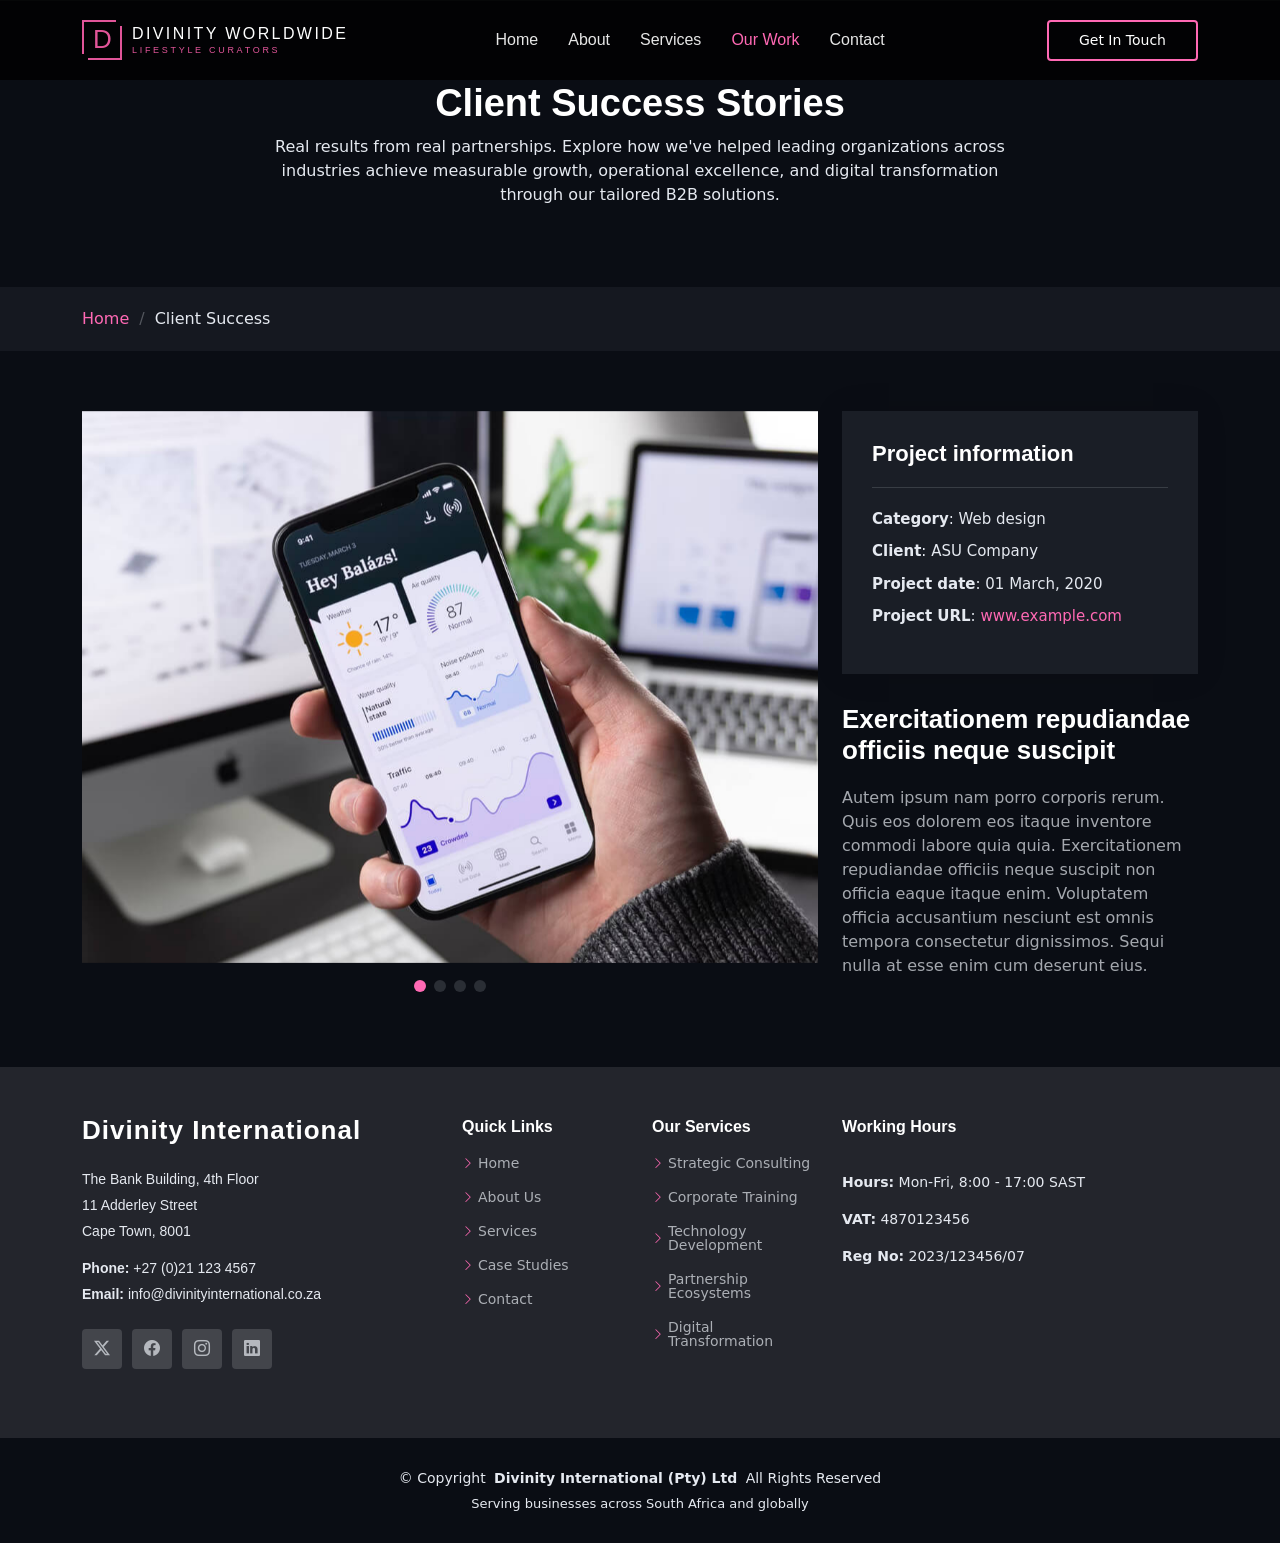
<file: portfolio-details.html>
<!DOCTYPE html>
<html lang="en">

<head>
  <meta charset="utf-8">
  <meta content="width=device-width, initial-scale=1.0" name="viewport">
<title>B2B Case Studies & Client Success Stories | Divinity International</title>
  <meta name="description" content="">
  <meta name="keywords" content="">

  <!-- Favicons -->
  <link href="assets/img/favicon.png" rel="icon">
  <link href="assets/img/apple-touch-icon.png" rel="apple-touch-icon">

  <!-- Fonts -->
  <link href="https://fonts.googleapis.com" rel="preconnect">
  <link href="https://fonts.gstatic.com" rel="preconnect" crossorigin>
  <link href="https://fonts.googleapis.com/css2?family=Roboto:ital,wght@0,100;0,300;0,400;0,500;0,700;0,900;1,100;1,300;1,400;1,500;1,700;1,900&family=Poppins:ital,wght@0,100;0,200;0,300;0,400;0,500;0,600;0,700;0,800;0,900;1,100;1,200;1,300;1,400;1,500;1,600;1,700;1,800;1,900&family=Raleway:ital,wght@0,100;0,200;0,300;0,400;0,500;0,600;0,700;0,800;0,900;1,100;1,200;1,300;1,400;1,500;1,600;1,700;1,800;1,900&display=swap" rel="stylesheet">

  <!-- Vendor CSS Files -->
  <link href="assets/vendor/bootstrap/css/bootstrap.min.css" rel="stylesheet">
  <link href="assets/vendor/bootstrap-icons/bootstrap-icons.css" rel="stylesheet">
  <link href="assets/vendor/aos/aos.css" rel="stylesheet">
  <link href="assets/vendor/swiper/swiper-bundle.min.css" rel="stylesheet">
  <link href="assets/vendor/glightbox/css/glightbox.min.css" rel="stylesheet">

  <!-- Main CSS File -->
  <link href="assets/css/main.css" rel="stylesheet">

  <link href="assets/css/logo.css" rel="stylesheet">

</head>

<body class="portfolio-details-page">

  <header id="header" class="header d-flex align-items-center fixed-top">
    <div class="container-fluid container-xl position-relative d-flex align-items-center justify-content-between">

      <a href="index.html" class="logo d-flex align-items-center me-auto me-lg-0">
  <!-- Custom logo with responsive sizing -->
  <div class="logo-icon" style="position: relative; width: 40px; height: 40px; display: flex; align-items: center; justify-content: center; margin-right: 10px;">
    <div style="position: absolute; width: 100%; height: 100%; border: 2px solid #E15599; clip-path: polygon(0% 0%, 85% 0%, 85% 15%, 100% 15%, 100% 100%, 15% 100%, 15% 85%, 0% 85%); box-sizing: border-box;"></div>
    <span style="font-family: 'Montserrat', 'Inter', 'Arial', sans-serif; font-size: 26px; font-weight: 400; color: #E15599; line-height: 1; margin-top: -2px; letter-spacing: -1px; z-index: 2;">D</span>
  </div>
  
  <!-- Brand text container -->
  <div style="display: flex; flex-direction: column;">
    <span style="font-family: 'Montserrat', 'Inter', sans-serif; font-size: 16px; font-weight: 400; color: #FFFFFF; letter-spacing: 0.15em; line-height: 1.2; text-transform: uppercase; white-space: nowrap;">DIVINITY WORLDWIDE</span>
    <span style="font-family: 'Montserrat', 'Inter', sans-serif; font-size: 9px; font-weight: 400; color: #E15599; letter-spacing: 0.3em; text-transform: uppercase; line-height: 1.2; margin-top: 2px; white-space: nowrap;">LIFESTYLE CURATORS</span>
  </div>
</a>
      <nav id="navmenu" class="navmenu">
        <ul>
          <li><a href="index.html#hero" >Home<br></a></li>
          <li><a href="index.html#about">About</a></li>
          <li><a href="index.html#services">Services</a></li>
          <li><a href="index.html#portfolio" class="active">Our Work</a></li>
         <!---- <li><a href="index.html#team">Team</a></li>-->
         <!--- <li class="dropdown"><a href="index.html#"><span>Dropdown</span> <i class="bi bi-chevron-down toggle-dropdown"></i></a>
            <ul>
              <li><a href="#">Dropdown 1</a></li>
              <li class="dropdown"><a href="#"><span>Deep Dropdown</span> <i class="bi bi-chevron-down toggle-dropdown"></i></a>
                <ul>
                  <li><a href="#">Deep Dropdown 1</a></li>
                  <li><a href="#">Deep Dropdown 2</a></li>
                  <li><a href="#">Deep Dropdown 3</a></li>
                  <li><a href="#">Deep Dropdown 4</a></li>
                  <li><a href="#">Deep Dropdown 5</a></li>
                </ul>
              </li>
              <li><a href="#">Dropdown 2</a></li>
              <li><a href="#">Dropdown 3</a></li>
              <li><a href="#">Dropdown 4</a></li>
            </ul>
          </li>-->
          <li><a href="#contact">Contact</a></li>
        </ul>
        <i class="mobile-nav-toggle d-xl-none bi bi-list"></i>
      </nav>

      <a class="btn-getstarted" href="index.html#contact">Get In Touch</a>

    </div>
  </header>

  <main class="main">

   <!-- Page Title -->
<div class="page-title" data-aos="fade">
  <div class="heading">
    <div class="container">
      <div class="row d-flex justify-content-center text-center">
        <div class="col-lg-8">
          <h1>Client Success Stories</h1>
          <p class="mb-0">Real results from real partnerships. Explore how we've helped leading organizations across industries achieve measurable growth, operational excellence, and digital transformation through our tailored B2B solutions.</p>
        </div>
      </div>
    </div>
  </div>
  <nav class="breadcrumbs">
    <div class="container">
      <ol>
        <li><a href="index.html">Home</a></li>
        <li class="current">Client Success</li>
      </ol>
    </div>
  </nav>
</div><!-- End Page Title -->

    <!-- Portfolio Details Section -->
    <section id="portfolio-details" class="portfolio-details section">

      <div class="container" data-aos="fade-up" data-aos-delay="100">

        <div class="row gy-4">

          <div class="col-lg-8">
            <div class="portfolio-details-slider swiper init-swiper">

              <script type="application/json" class="swiper-config">
                {
                  "loop": true,
                  "speed": 600,
                  "autoplay": {
                    "delay": 5000
                  },
                  "slidesPerView": "auto",
                  "pagination": {
                    "el": ".swiper-pagination",
                    "type": "bullets",
                    "clickable": true
                  }
                }
              </script>

              <div class="swiper-wrapper align-items-center">

                <div class="swiper-slide">
                  <img src="assets/img/portfolio/app-1.jpg" alt="">
                </div>

                <div class="swiper-slide">
                  <img src="assets/img/portfolio/product-1.jpg" alt="">
                </div>

                <div class="swiper-slide">
                  <img src="assets/img/portfolio/branding-1.jpg" alt="">
                </div>

                <div class="swiper-slide">
                  <img src="assets/img/portfolio/books-1.jpg" alt="">
                </div>

              </div>
              <div class="swiper-pagination"></div>
            </div>
          </div>

          <div class="col-lg-4">
            <div class="portfolio-info" data-aos="fade-up" data-aos-delay="200">
              <h3>Project information</h3>
              <ul>
                <li><strong>Category</strong>: Web design</li>
                <li><strong>Client</strong>: ASU Company</li>
                <li><strong>Project date</strong>: 01 March, 2020</li>
                <li><strong>Project URL</strong>: <a href="#">www.example.com</a></li>
              </ul>
            </div>
            <div class="portfolio-description" data-aos="fade-up" data-aos-delay="300">
              <h2>Exercitationem repudiandae officiis neque suscipit</h2>
              <p>
                Autem ipsum nam porro corporis rerum. Quis eos dolorem eos itaque inventore commodi labore quia quia. Exercitationem repudiandae officiis neque suscipit non officia eaque itaque enim. Voluptatem officia accusantium nesciunt est omnis tempora consectetur dignissimos. Sequi nulla at esse enim cum deserunt eius.
              </p>
            </div>
          </div>

        </div>

      </div>

    </section><!-- /Portfolio Details Section -->

  </main>

 <footer id="footer" class="footer dark-background">
  <div class="footer-top">
    <div class="container">
      <div class="row gy-4">
        <div class="col-lg-4 col-md-6 footer-about">
          <a href="index.html" class="logo d-flex align-items-center">
            <span class="sitename">Divinity International</span>
          </a>
          <div class="footer-contact pt-3">
            <p>The Bank Building, 4th Floor</p>
            <p>11 Adderley Street</p>
            <p>Cape Town, 8001</p>
            <p class="mt-3"><strong>Phone:</strong> <span>+27 (0)21 123 4567</span></p>
            <p><strong>Email:</strong> <span>info@divinityinternational.co.za</span></p>
          </div>
          <div class="social-links d-flex mt-4">
            <a href=""><i class="bi bi-twitter-x"></i></a>
            <a href=""><i class="bi bi-facebook"></i></a>
            <a href=""><i class="bi bi-instagram"></i></a>
            <a href=""><i class="bi bi-linkedin"></i></a>
          </div>
        </div>

        <div class="col-lg-2 col-md-3 footer-links">
          <h4>Quick Links</h4>
          <ul>
            <li><i class="bi bi-chevron-right"></i> <a href="#">Home</a></li>
            <li><i class="bi bi-chevron-right"></i> <a href="#">About Us</a></li>
            <li><i class="bi bi-chevron-right"></i> <a href="#">Services</a></li>
            <li><i class="bi bi-chevron-right"></i> <a href="#">Case Studies</a></li>
            <li><i class="bi bi-chevron-right"></i> <a href="#">Contact</a></li>
          </ul>
        </div>

        <div class="col-lg-2 col-md-3 footer-links">
          <h4>Our Services</h4>
          <ul>
            <li><i class="bi bi-chevron-right"></i> <a href="#">Strategic Consulting</a></li>
            <li><i class="bi bi-chevron-right"></i> <a href="#">Corporate Training</a></li>
            <li><i class="bi bi-chevron-right"></i> <a href="#">Technology Development</a></li>
            <li><i class="bi bi-chevron-right"></i> <a href="#">Partnership Ecosystems</a></li>
            <li><i class="bi bi-chevron-right"></i> <a href="#">Digital Transformation</a></li>
          </ul>
        </div>

        <div class="col-lg-4 col-md-6 footer-newsletter">
          <h4>Working Hours</h4>
          
          <div class="mt-4">
            <p><strong>Hours:</strong> Mon-Fri, 8:00 - 17:00 SAST</p>
            <p><strong>VAT:</strong> 4870123456</p>
            <p><strong>Reg No:</strong> 2023/123456/07</p>
          </div>
        </div>
      </div>
    </div>
  </div>

  <div class="copyright">
    <div class="container text-center">
      <p>© <span>Copyright</span> <strong class="px-1 sitename">Divinity International (Pty) Ltd</strong> <span>All Rights Reserved</span></p>
      <div class="credits">
        <p>Serving businesses across South Africa and globally</p>
      </div>
    </div>
  </div>
</footer>

  <!-- Scroll Top -->
  <a href="#" id="scroll-top" class="scroll-top d-flex align-items-center justify-content-center"><i class="bi bi-arrow-up-short"></i></a>

  <!-- Preloader -->
  <div id="preloader"></div>

  <!-- Vendor JS Files -->
  <script src="assets/vendor/bootstrap/js/bootstrap.bundle.min.js"></script>
  <script src="assets/vendor/php-email-form/validate.js"></script>
  <script src="assets/vendor/aos/aos.js"></script>
  <script src="assets/vendor/swiper/swiper-bundle.min.js"></script>
  <script src="assets/vendor/glightbox/js/glightbox.min.js"></script>
  <script src="assets/vendor/imagesloaded/imagesloaded.pkgd.min.js"></script>
  <script src="assets/vendor/isotope-layout/isotope.pkgd.min.js"></script>
  <script src="assets/vendor/purecounter/purecounter_vanilla.js"></script>

  <!-- Main JS File -->
  <script src="assets/js/main.js"></script>

</body>

</html>
</file>
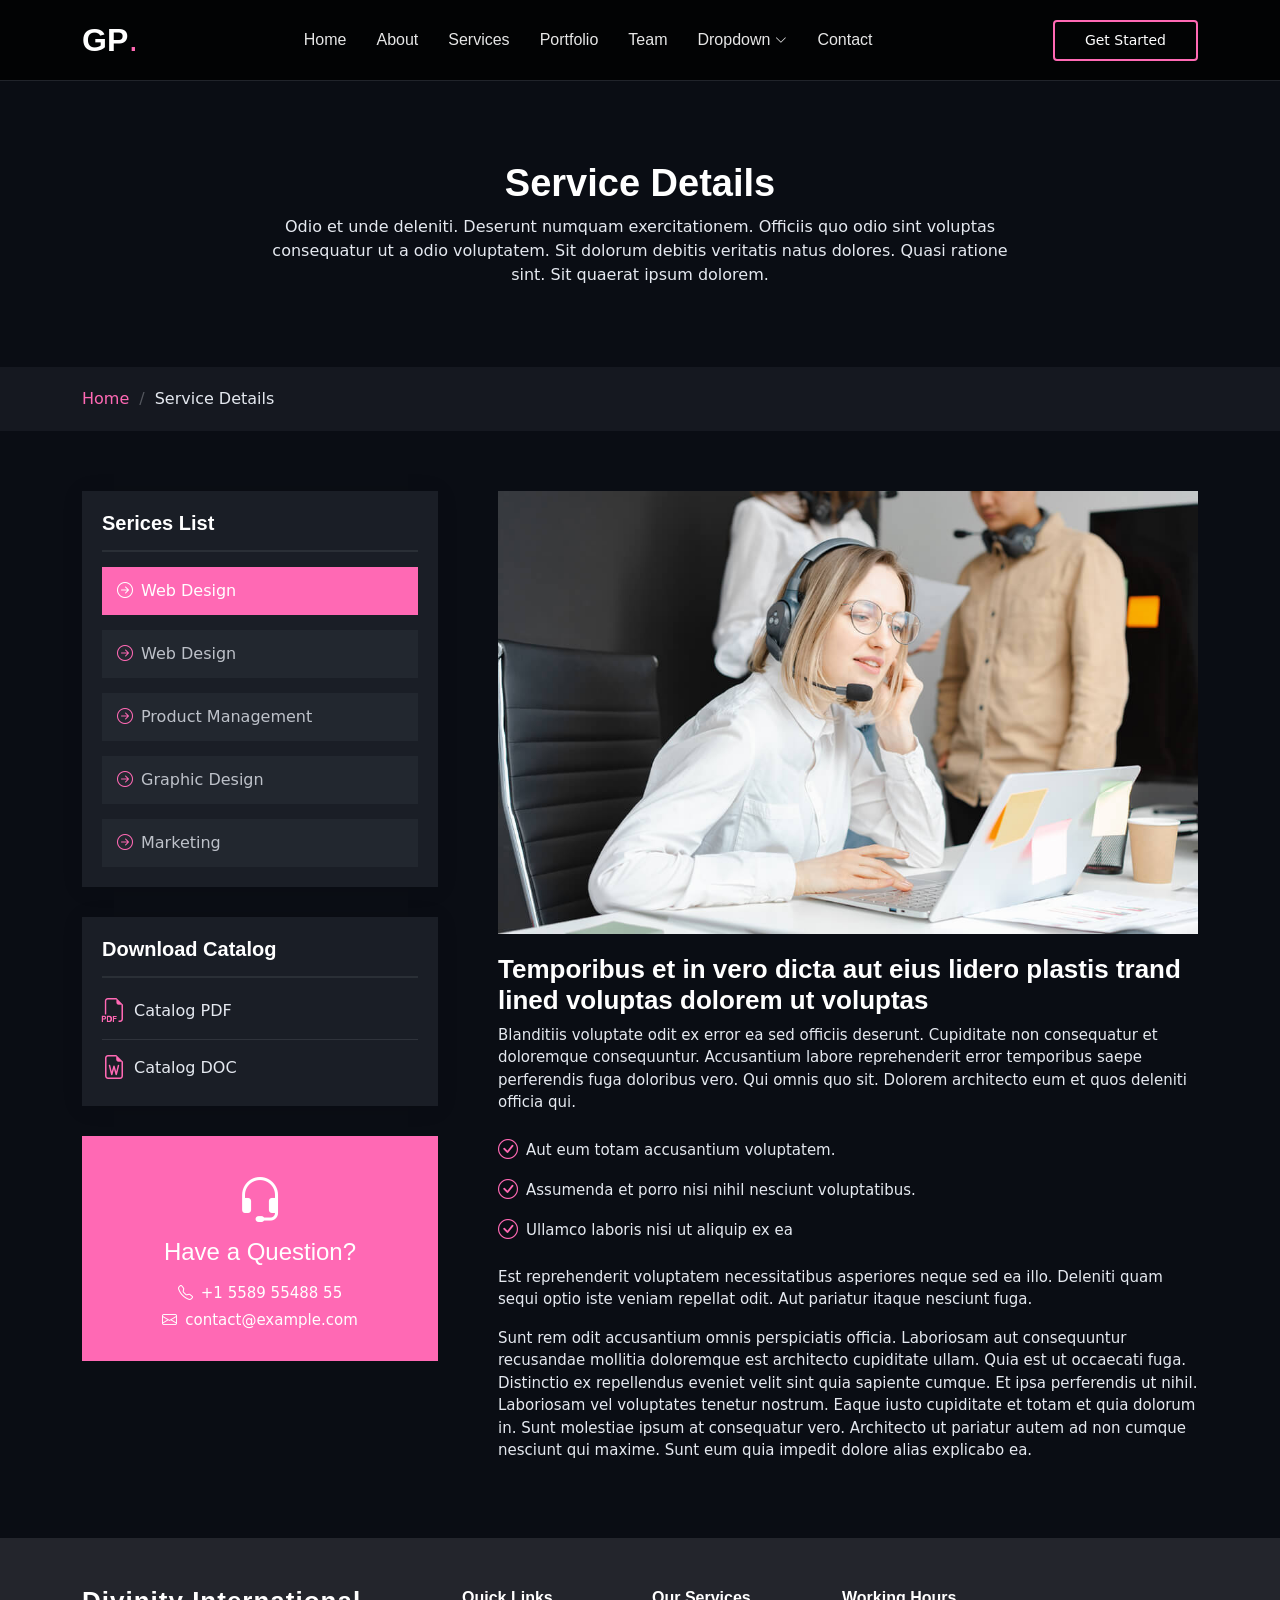
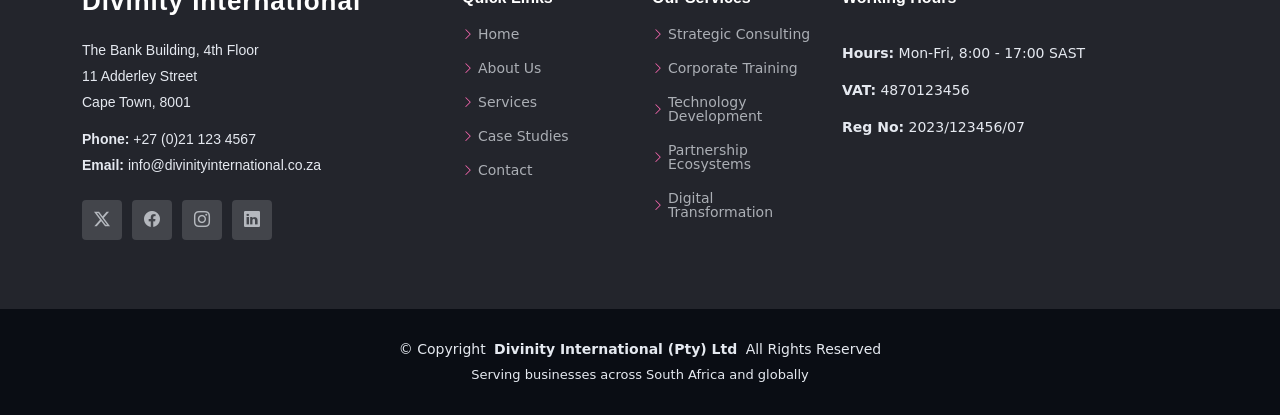
<file: service-details.html>
<!DOCTYPE html>
<html lang="en">

<head>
  <meta charset="utf-8">
  <meta content="width=device-width, initial-scale=1.0" name="viewport">
  <title>Service Details - Gp Bootstrap Template</title>
  <meta name="description" content="">
  <meta name="keywords" content="">

  <!-- Favicons -->
  <link href="assets/img/favicon.png" rel="icon">
  <link href="assets/img/apple-touch-icon.png" rel="apple-touch-icon">

  <!-- Fonts -->
  <link href="https://fonts.googleapis.com" rel="preconnect">
  <link href="https://fonts.gstatic.com" rel="preconnect" crossorigin>
  <link href="https://fonts.googleapis.com/css2?family=Roboto:ital,wght@0,100;0,300;0,400;0,500;0,700;0,900;1,100;1,300;1,400;1,500;1,700;1,900&family=Poppins:ital,wght@0,100;0,200;0,300;0,400;0,500;0,600;0,700;0,800;0,900;1,100;1,200;1,300;1,400;1,500;1,600;1,700;1,800;1,900&family=Raleway:ital,wght@0,100;0,200;0,300;0,400;0,500;0,600;0,700;0,800;0,900;1,100;1,200;1,300;1,400;1,500;1,600;1,700;1,800;1,900&display=swap" rel="stylesheet">

  <!-- Vendor CSS Files -->
  <link href="assets/vendor/bootstrap/css/bootstrap.min.css" rel="stylesheet">
  <link href="assets/vendor/bootstrap-icons/bootstrap-icons.css" rel="stylesheet">
  <link href="assets/vendor/aos/aos.css" rel="stylesheet">
  <link href="assets/vendor/swiper/swiper-bundle.min.css" rel="stylesheet">
  <link href="assets/vendor/glightbox/css/glightbox.min.css" rel="stylesheet">

  <!-- Main CSS File -->
  <link href="assets/css/main.css" rel="stylesheet">

  <!-- =======================================================
  * Template Name: Gp
  * Template URL: https://bootstrapmade.com/gp-free-multipurpose-html-bootstrap-template/
  * Updated: Aug 15 2024 with Bootstrap v5.3.3
  * Author: BootstrapMade.com
  * License: https://bootstrapmade.com/license/
  ======================================================== -->
</head>

<body class="service-details-page">

  <header id="header" class="header d-flex align-items-center position-relative">
    <div class="container-fluid container-xl position-relative d-flex align-items-center justify-content-between">

      <a href="index.html" class="logo d-flex align-items-center me-auto me-lg-0">
        <!-- Uncomment the line below if you also wish to use an image logo -->
        <!-- <img src="assets/img/logo.png" alt=""> -->
        <h1 class="sitename">GP</h1>
        <span>.</span>
      </a>

      <nav id="navmenu" class="navmenu">
        <ul>
          <li><a href="#hero">Home<br></a></li>
          <li><a href="#about">About</a></li>
          <li><a href="#services">Services</a></li>
          <li><a href="#portfolio">Portfolio</a></li>
          <li><a href="#team">Team</a></li>
          <li class="dropdown"><a href="#"><span>Dropdown</span> <i class="bi bi-chevron-down toggle-dropdown"></i></a>
            <ul>
              <li><a href="#">Dropdown 1</a></li>
              <li class="dropdown"><a href="#"><span>Deep Dropdown</span> <i class="bi bi-chevron-down toggle-dropdown"></i></a>
                <ul>
                  <li><a href="#">Deep Dropdown 1</a></li>
                  <li><a href="#">Deep Dropdown 2</a></li>
                  <li><a href="#">Deep Dropdown 3</a></li>
                  <li><a href="#">Deep Dropdown 4</a></li>
                  <li><a href="#">Deep Dropdown 5</a></li>
                </ul>
              </li>
              <li><a href="#">Dropdown 2</a></li>
              <li><a href="#">Dropdown 3</a></li>
              <li><a href="#">Dropdown 4</a></li>
            </ul>
          </li>
          <li><a href="#contact">Contact</a></li>
        </ul>
        <i class="mobile-nav-toggle d-xl-none bi bi-list"></i>
      </nav>

      <a class="btn-getstarted" href="index.html#about">Get Started</a>

    </div>
  </header>

  <main class="main">

    <!-- Page Title -->
    <div class="page-title" data-aos="fade">
      <div class="heading">
        <div class="container">
          <div class="row d-flex justify-content-center text-center">
            <div class="col-lg-8">
              <h1>Service Details</h1>
              <p class="mb-0">Odio et unde deleniti. Deserunt numquam exercitationem. Officiis quo odio sint voluptas consequatur ut a odio voluptatem. Sit dolorum debitis veritatis natus dolores. Quasi ratione sint. Sit quaerat ipsum dolorem.</p>
            </div>
          </div>
        </div>
      </div>
      <nav class="breadcrumbs">
        <div class="container">
          <ol>
            <li><a href="index.html">Home</a></li>
            <li class="current">Service Details</li>
          </ol>
        </div>
      </nav>
    </div><!-- End Page Title -->

    <!-- Service Details Section -->
    <section id="service-details" class="service-details section">

      <div class="container">

        <div class="row gy-5">

          <div class="col-lg-4" data-aos="fade-up" data-aos-delay="100">

            <div class="service-box">
              <h4>Serices List</h4>
              <div class="services-list">
                <a href="#" class="active"><i class="bi bi-arrow-right-circle"></i><span>Web Design</span></a>
                <a href="#"><i class="bi bi-arrow-right-circle"></i><span>Web Design</span></a>
                <a href="#"><i class="bi bi-arrow-right-circle"></i><span>Product Management</span></a>
                <a href="#"><i class="bi bi-arrow-right-circle"></i><span>Graphic Design</span></a>
                <a href="#"><i class="bi bi-arrow-right-circle"></i><span>Marketing</span></a>
              </div>
            </div><!-- End Services List -->

            <div class="service-box">
              <h4>Download Catalog</h4>
              <div class="download-catalog">
                <a href="#"><i class="bi bi-filetype-pdf"></i><span>Catalog PDF</span></a>
                <a href="#"><i class="bi bi-file-earmark-word"></i><span>Catalog DOC</span></a>
              </div>
            </div><!-- End Services List -->

            <div class="help-box d-flex flex-column justify-content-center align-items-center">
              <i class="bi bi-headset help-icon"></i>
              <h4>Have a Question?</h4>
              <p class="d-flex align-items-center mt-2 mb-0"><i class="bi bi-telephone me-2"></i> <span>+1 5589 55488 55</span></p>
              <p class="d-flex align-items-center mt-1 mb-0"><i class="bi bi-envelope me-2"></i> <a href="mailto:contact@example.com">contact@example.com</a></p>
            </div>

          </div>

          <div class="col-lg-8 ps-lg-5" data-aos="fade-up" data-aos-delay="200">
            <img src="assets/img/services.jpg" alt="" class="img-fluid services-img">
            <h3>Temporibus et in vero dicta aut eius lidero plastis trand lined voluptas dolorem ut voluptas</h3>
            <p>
              Blanditiis voluptate odit ex error ea sed officiis deserunt. Cupiditate non consequatur et doloremque consequuntur. Accusantium labore reprehenderit error temporibus saepe perferendis fuga doloribus vero. Qui omnis quo sit. Dolorem architecto eum et quos deleniti officia qui.
            </p>
            <ul>
              <li><i class="bi bi-check-circle"></i> <span>Aut eum totam accusantium voluptatem.</span></li>
              <li><i class="bi bi-check-circle"></i> <span>Assumenda et porro nisi nihil nesciunt voluptatibus.</span></li>
              <li><i class="bi bi-check-circle"></i> <span>Ullamco laboris nisi ut aliquip ex ea</span></li>
            </ul>
            <p>
              Est reprehenderit voluptatem necessitatibus asperiores neque sed ea illo. Deleniti quam sequi optio iste veniam repellat odit. Aut pariatur itaque nesciunt fuga.
            </p>
            <p>
              Sunt rem odit accusantium omnis perspiciatis officia. Laboriosam aut consequuntur recusandae mollitia doloremque est architecto cupiditate ullam. Quia est ut occaecati fuga. Distinctio ex repellendus eveniet velit sint quia sapiente cumque. Et ipsa perferendis ut nihil. Laboriosam vel voluptates tenetur nostrum. Eaque iusto cupiditate et totam et quia dolorum in. Sunt molestiae ipsum at consequatur vero. Architecto ut pariatur autem ad non cumque nesciunt qui maxime. Sunt eum quia impedit dolore alias explicabo ea.
            </p>
          </div>

        </div>

      </div>

    </section><!-- /Service Details Section -->

  </main>

   <footer id="footer" class="footer dark-background">
  <div class="footer-top">
    <div class="container">
      <div class="row gy-4">
        <div class="col-lg-4 col-md-6 footer-about">
          <a href="index.html" class="logo d-flex align-items-center">
            <span class="sitename">Divinity International</span>
          </a>
          <div class="footer-contact pt-3">
            <p>The Bank Building, 4th Floor</p>
            <p>11 Adderley Street</p>
            <p>Cape Town, 8001</p>
            <p class="mt-3"><strong>Phone:</strong> <span>+27 (0)21 123 4567</span></p>
            <p><strong>Email:</strong> <span>info@divinityinternational.co.za</span></p>
          </div>
          <div class="social-links d-flex mt-4">
            <a href=""><i class="bi bi-twitter-x"></i></a>
            <a href=""><i class="bi bi-facebook"></i></a>
            <a href=""><i class="bi bi-instagram"></i></a>
            <a href=""><i class="bi bi-linkedin"></i></a>
          </div>
        </div>

        <div class="col-lg-2 col-md-3 footer-links">
          <h4>Quick Links</h4>
          <ul>
            <li><i class="bi bi-chevron-right"></i> <a href="#">Home</a></li>
            <li><i class="bi bi-chevron-right"></i> <a href="#">About Us</a></li>
            <li><i class="bi bi-chevron-right"></i> <a href="#">Services</a></li>
            <li><i class="bi bi-chevron-right"></i> <a href="#">Case Studies</a></li>
            <li><i class="bi bi-chevron-right"></i> <a href="#">Contact</a></li>
          </ul>
        </div>

        <div class="col-lg-2 col-md-3 footer-links">
          <h4>Our Services</h4>
          <ul>
            <li><i class="bi bi-chevron-right"></i> <a href="#">Strategic Consulting</a></li>
            <li><i class="bi bi-chevron-right"></i> <a href="#">Corporate Training</a></li>
            <li><i class="bi bi-chevron-right"></i> <a href="#">Technology Development</a></li>
            <li><i class="bi bi-chevron-right"></i> <a href="#">Partnership Ecosystems</a></li>
            <li><i class="bi bi-chevron-right"></i> <a href="#">Digital Transformation</a></li>
          </ul>
        </div>

        <div class="col-lg-4 col-md-6 footer-newsletter">
          <h4>Working Hours</h4>
          
          <div class="mt-4">
            <p><strong>Hours:</strong> Mon-Fri, 8:00 - 17:00 SAST</p>
            <p><strong>VAT:</strong> 4870123456</p>
            <p><strong>Reg No:</strong> 2023/123456/07</p>
          </div>
        </div>
      </div>
    </div>
  </div>

  <div class="copyright">
    <div class="container text-center">
      <p>© <span>Copyright</span> <strong class="px-1 sitename">Divinity International (Pty) Ltd</strong> <span>All Rights Reserved</span></p>
      <div class="credits">
        <p>Serving businesses across South Africa and globally</p>
      </div>
    </div>
  </div>
</footer>

  <!-- Scroll Top -->
  <a href="#" id="scroll-top" class="scroll-top d-flex align-items-center justify-content-center"><i class="bi bi-arrow-up-short"></i></a>

  <!-- Preloader -->
  <div id="preloader"></div>

  <!-- Vendor JS Files -->
  <script src="assets/vendor/bootstrap/js/bootstrap.bundle.min.js"></script>
  <script src="assets/vendor/php-email-form/validate.js"></script>
  <script src="assets/vendor/aos/aos.js"></script>
  <script src="assets/vendor/swiper/swiper-bundle.min.js"></script>
  <script src="assets/vendor/glightbox/js/glightbox.min.js"></script>
  <script src="assets/vendor/imagesloaded/imagesloaded.pkgd.min.js"></script>
  <script src="assets/vendor/isotope-layout/isotope.pkgd.min.js"></script>
  <script src="assets/vendor/purecounter/purecounter_vanilla.js"></script>

  <!-- Main JS File -->
  <script src="assets/js/main.js"></script>

</body>

</html>
</file>
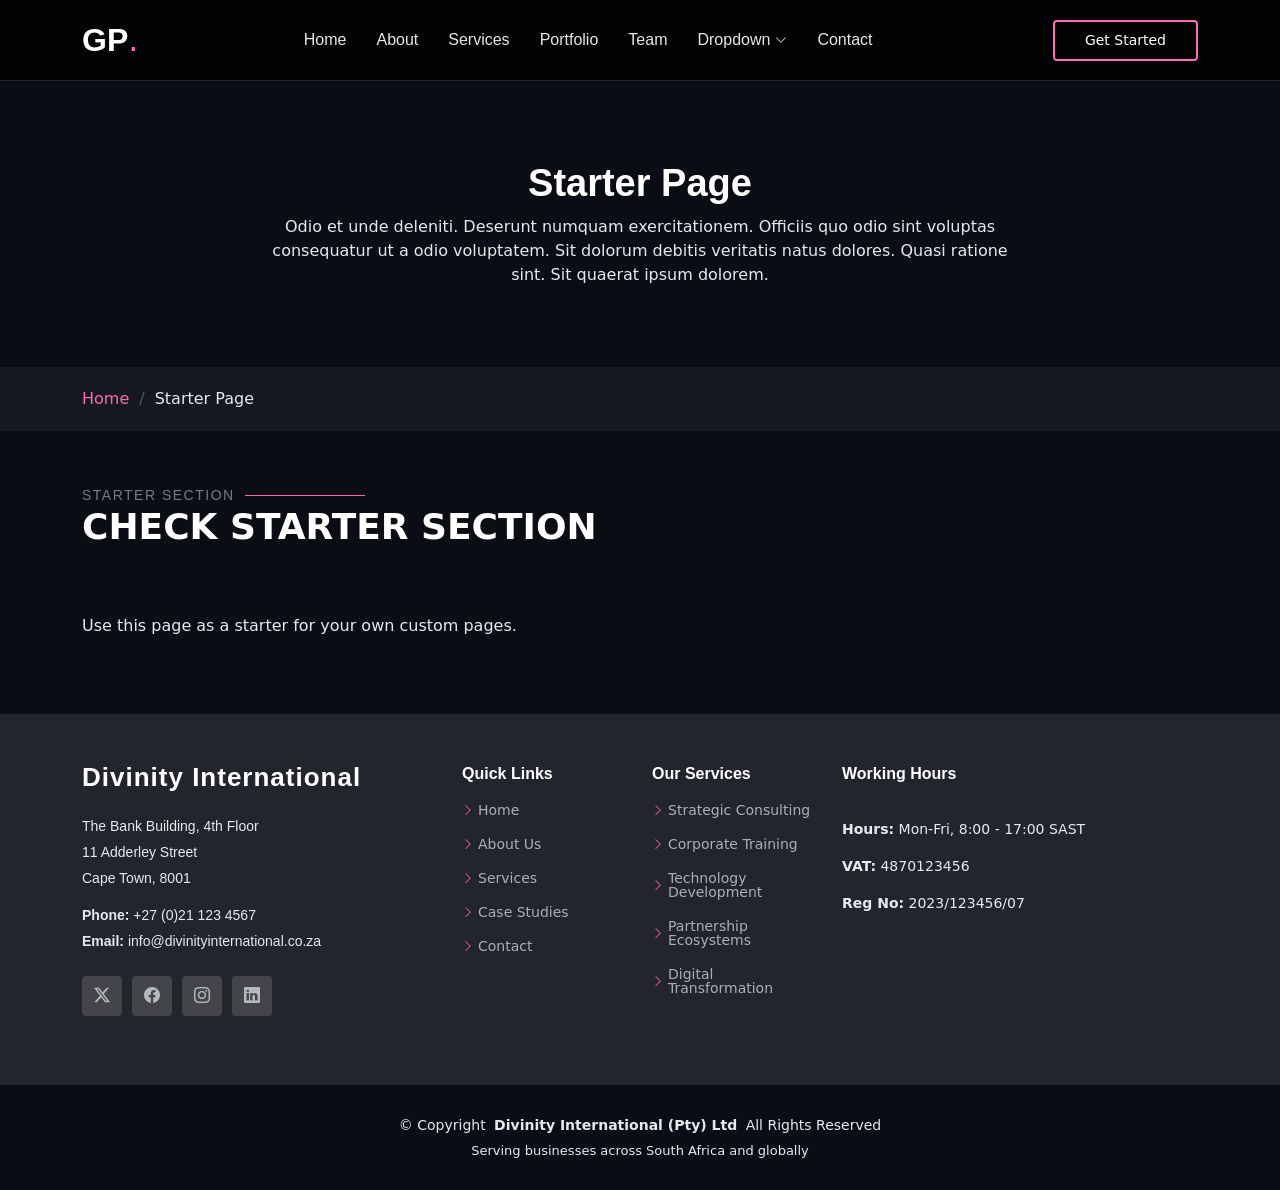
<file: starter-page.html>
<!DOCTYPE html>
<html lang="en">

<head>
  <meta charset="utf-8">
  <meta content="width=device-width, initial-scale=1.0" name="viewport">
  <title>Starter Page - Gp Bootstrap Template</title>
  <meta name="description" content="">
  <meta name="keywords" content="">

  <!-- Favicons -->
  <link href="assets/img/favicon.png" rel="icon">
  <link href="assets/img/apple-touch-icon.png" rel="apple-touch-icon">

  <!-- Fonts -->
  <link href="https://fonts.googleapis.com" rel="preconnect">
  <link href="https://fonts.gstatic.com" rel="preconnect" crossorigin>
  <link href="https://fonts.googleapis.com/css2?family=Roboto:ital,wght@0,100;0,300;0,400;0,500;0,700;0,900;1,100;1,300;1,400;1,500;1,700;1,900&family=Poppins:ital,wght@0,100;0,200;0,300;0,400;0,500;0,600;0,700;0,800;0,900;1,100;1,200;1,300;1,400;1,500;1,600;1,700;1,800;1,900&family=Raleway:ital,wght@0,100;0,200;0,300;0,400;0,500;0,600;0,700;0,800;0,900;1,100;1,200;1,300;1,400;1,500;1,600;1,700;1,800;1,900&display=swap" rel="stylesheet">

  <!-- Vendor CSS Files -->
  <link href="assets/vendor/bootstrap/css/bootstrap.min.css" rel="stylesheet">
  <link href="assets/vendor/bootstrap-icons/bootstrap-icons.css" rel="stylesheet">
  <link href="assets/vendor/aos/aos.css" rel="stylesheet">
  <link href="assets/vendor/swiper/swiper-bundle.min.css" rel="stylesheet">
  <link href="assets/vendor/glightbox/css/glightbox.min.css" rel="stylesheet">

  <!-- Main CSS File -->
  <link href="assets/css/main.css" rel="stylesheet">

  <!-- =======================================================
  * Template Name: Gp
  * Template URL: https://bootstrapmade.com/gp-free-multipurpose-html-bootstrap-template/
  * Updated: Aug 15 2024 with Bootstrap v5.3.3
  * Author: BootstrapMade.com
  * License: https://bootstrapmade.com/license/
  ======================================================== -->
</head>

<body class="starter-page-page">

  <header id="header" class="header d-flex align-items-center position-relative">
    <div class="container-fluid container-xl position-relative d-flex align-items-center justify-content-between">

      <a href="index.html" class="logo d-flex align-items-center me-auto me-lg-0">
        <!-- Uncomment the line below if you also wish to use an image logo -->
        <!-- <img src="assets/img/logo.png" alt=""> -->
        <h1 class="sitename">GP</h1>
        <span>.</span>
      </a>

      <nav id="navmenu" class="navmenu">
        <ul>
          <li><a href="#hero">Home<br></a></li>
          <li><a href="#about">About</a></li>
          <li><a href="#services">Services</a></li>
          <li><a href="#portfolio">Portfolio</a></li>
          <li><a href="#team">Team</a></li>
          <li class="dropdown"><a href="#"><span>Dropdown</span> <i class="bi bi-chevron-down toggle-dropdown"></i></a>
            <ul>
              <li><a href="#">Dropdown 1</a></li>
              <li class="dropdown"><a href="#"><span>Deep Dropdown</span> <i class="bi bi-chevron-down toggle-dropdown"></i></a>
                <ul>
                  <li><a href="#">Deep Dropdown 1</a></li>
                  <li><a href="#">Deep Dropdown 2</a></li>
                  <li><a href="#">Deep Dropdown 3</a></li>
                  <li><a href="#">Deep Dropdown 4</a></li>
                  <li><a href="#">Deep Dropdown 5</a></li>
                </ul>
              </li>
              <li><a href="#">Dropdown 2</a></li>
              <li><a href="#">Dropdown 3</a></li>
              <li><a href="#">Dropdown 4</a></li>
            </ul>
          </li>
          <li><a href="#contact">Contact</a></li>
        </ul>
        <i class="mobile-nav-toggle d-xl-none bi bi-list"></i>
      </nav>

      <a class="btn-getstarted" href="index.html#about">Get Started</a>

    </div>
  </header>

  <main class="main">

    <!-- Page Title -->
    <div class="page-title" data-aos="fade">
      <div class="heading">
        <div class="container">
          <div class="row d-flex justify-content-center text-center">
            <div class="col-lg-8">
              <h1>Starter Page</h1>
              <p class="mb-0">Odio et unde deleniti. Deserunt numquam exercitationem. Officiis quo odio sint voluptas consequatur ut a odio voluptatem. Sit dolorum debitis veritatis natus dolores. Quasi ratione sint. Sit quaerat ipsum dolorem.</p>
            </div>
          </div>
        </div>
      </div>
      <nav class="breadcrumbs">
        <div class="container">
          <ol>
            <li><a href="index.html">Home</a></li>
            <li class="current">Starter Page</li>
          </ol>
        </div>
      </nav>
    </div><!-- End Page Title -->

    <!-- Starter Section Section -->
    <section id="starter-section" class="starter-section section">

      <!-- Section Title -->
      <div class="container section-title" data-aos="fade-up">
        <h2>Starter Section</h2>
        <p>Check Starter Section<br></p>
      </div><!-- End Section Title -->

      <div class="container" data-aos="fade-up">
        <p>Use this page as a starter for your own custom pages.</p>
      </div>

    </section><!-- /Starter Section Section -->

  </main>

   <footer id="footer" class="footer dark-background">
  <div class="footer-top">
    <div class="container">
      <div class="row gy-4">
        <div class="col-lg-4 col-md-6 footer-about">
          <a href="index.html" class="logo d-flex align-items-center">
            <span class="sitename">Divinity International</span>
          </a>
          <div class="footer-contact pt-3">
            <p>The Bank Building, 4th Floor</p>
            <p>11 Adderley Street</p>
            <p>Cape Town, 8001</p>
            <p class="mt-3"><strong>Phone:</strong> <span>+27 (0)21 123 4567</span></p>
            <p><strong>Email:</strong> <span>info@divinityinternational.co.za</span></p>
          </div>
          <div class="social-links d-flex mt-4">
            <a href=""><i class="bi bi-twitter-x"></i></a>
            <a href=""><i class="bi bi-facebook"></i></a>
            <a href=""><i class="bi bi-instagram"></i></a>
            <a href=""><i class="bi bi-linkedin"></i></a>
          </div>
        </div>

        <div class="col-lg-2 col-md-3 footer-links">
          <h4>Quick Links</h4>
          <ul>
            <li><i class="bi bi-chevron-right"></i> <a href="#">Home</a></li>
            <li><i class="bi bi-chevron-right"></i> <a href="#">About Us</a></li>
            <li><i class="bi bi-chevron-right"></i> <a href="#">Services</a></li>
            <li><i class="bi bi-chevron-right"></i> <a href="#">Case Studies</a></li>
            <li><i class="bi bi-chevron-right"></i> <a href="#">Contact</a></li>
          </ul>
        </div>

        <div class="col-lg-2 col-md-3 footer-links">
          <h4>Our Services</h4>
          <ul>
            <li><i class="bi bi-chevron-right"></i> <a href="#">Strategic Consulting</a></li>
            <li><i class="bi bi-chevron-right"></i> <a href="#">Corporate Training</a></li>
            <li><i class="bi bi-chevron-right"></i> <a href="#">Technology Development</a></li>
            <li><i class="bi bi-chevron-right"></i> <a href="#">Partnership Ecosystems</a></li>
            <li><i class="bi bi-chevron-right"></i> <a href="#">Digital Transformation</a></li>
          </ul>
        </div>

        <div class="col-lg-4 col-md-6 footer-newsletter">
          <h4>Working Hours</h4>
          
          <div class="mt-4">
            <p><strong>Hours:</strong> Mon-Fri, 8:00 - 17:00 SAST</p>
            <p><strong>VAT:</strong> 4870123456</p>
            <p><strong>Reg No:</strong> 2023/123456/07</p>
          </div>
        </div>
      </div>
    </div>
  </div>

  <div class="copyright">
    <div class="container text-center">
      <p>© <span>Copyright</span> <strong class="px-1 sitename">Divinity International (Pty) Ltd</strong> <span>All Rights Reserved</span></p>
      <div class="credits">
        <p>Serving businesses across South Africa and globally</p>
      </div>
    </div>
  </div>
</footer>

  <!-- Scroll Top -->
  <a href="#" id="scroll-top" class="scroll-top d-flex align-items-center justify-content-center"><i class="bi bi-arrow-up-short"></i></a>

  <!-- Preloader -->
  <div id="preloader"></div>

  <!-- Vendor JS Files -->
  <script src="assets/vendor/bootstrap/js/bootstrap.bundle.min.js"></script>
  <script src="assets/vendor/php-email-form/validate.js"></script>
  <script src="assets/vendor/aos/aos.js"></script>
  <script src="assets/vendor/swiper/swiper-bundle.min.js"></script>
  <script src="assets/vendor/glightbox/js/glightbox.min.js"></script>
  <script src="assets/vendor/imagesloaded/imagesloaded.pkgd.min.js"></script>
  <script src="assets/vendor/isotope-layout/isotope.pkgd.min.js"></script>
  <script src="assets/vendor/purecounter/purecounter_vanilla.js"></script>

  <!-- Main JS File -->
  <script src="assets/js/main.js"></script>

</body>

</html>
</file>
<file: assets/css/logo.css>
/* Mobile responsive overrides */
  @media (max-width: 768px) {
    .logo .logo-icon {
      width: 30px !important;
      height: 30px !important;
      margin-right: 8px !important;
    }
    .logo .logo-icon span {
      font-size: 20px !important;
    }
    .logo div:last-child span:first-child {
      font-size: 13px !important;
    }
    .logo div:last-child span:last-child {
      font-size: 7px !important;
    }
  }
  
  @media (max-width: 480px) {
    .logo .logo-icon {
      width: 24px !important;
      height: 24px !important;
      margin-right: 6px !important;
    }
    .logo .logo-icon span {
      font-size: 16px !important;
    }
    .logo div:last-child span:first-child {
      font-size: 11px !important;
      letter-spacing: 0.1em !important;
    }
    .logo div:last-child span:last-child {
      font-size: 6px !important;
      letter-spacing: 0.2em !important;
    }
  }
</file>
<file: assets/css/main.css>
/**
* Template Name: Gp
* Template URL: https://bootstrapmade.com/gp-free-multipurpose-html-bootstrap-template/
* Updated: Aug 15 2024 with Bootstrap v5.3.3
* Author: BootstrapMade.com
* License: https://bootstrapmade.com/license/
*/

/*--------------------------------------------------------------
# Font & Color Variables
# Help: https://bootstrapmade.com/color-system/
--------------------------------------------------------------*/
/* Fonts */
:root {
  --default-font: "Inter", system-ui, -apple-system, "Segoe UI", Roboto, "Helvetica Neue", Arial, sans-serif;
  --heading-font: "Montserrat", sans-serif;
  --nav-font: "Montserrat", sans-serif;
}

/* Global Colors - Divinity Worldwide Executive Noir Theme */
:root { 
  --background-color: #0A0D14; /* Deep Obsidian/Black - primary background */
  --default-color: #E5E9F0; /* Soft white for text readability */
  --heading-color: #FFFFFF; /* Pure white for headings */
  --accent-color: #FF69B4; /* Neon Pink - brand action color */
  --surface-color: #1A1E26; /* Slightly lighter dark for cards/surface elements */
  --contrast-color: #FFFFFF; /* White contrast for text on dark backgrounds */
}

/* Nav Menu Colors */
:root {
  --nav-color: rgba(255, 255, 255, 0.9); /* Light nav text */
  --nav-hover-color: #FF69B4; /* Pink hover effect */
  --nav-mobile-background-color: #1A1E26; /* Dark mobile menu */
  --nav-dropdown-background-color: #1A1E26; /* Dark dropdown */
  --nav-dropdown-color: #E5E9F0; /* Light dropdown text */
  --nav-dropdown-hover-color: #FF69B4; /* Pink dropdown hover */
}

/* Color Presets */
.light-background {
  --background-color: #F8FAFC;
  --default-color: #1E293B;
  --heading-color: #0A0D14;
  --surface-color: #FFFFFF;
  --contrast-color: #1E293B;
}

.dark-background {
  --background-color: #0A0D14;
  --default-color: #E5E9F0;
  --heading-color: #FFFFFF;
  --surface-color: #1A1E26;
  --contrast-color: #FFFFFF;
}

/* Smooth scroll */
:root {
  scroll-behavior: smooth;
}

/*--------------------------------------------------------------
# General Styling & Shared Classes
--------------------------------------------------------------*/
body {
  color: var(--default-color);
  background-color: var(--background-color);
  font-family: var(--default-font);
}

a {
  color: var(--accent-color);
  text-decoration: none;
  transition: 0.3s;
}

a:hover {
  color: color-mix(in srgb, var(--accent-color), transparent 25%);
  text-decoration: none;
}

h1,
h2,
h3,
h4,
h5,
h6 {
  color: var(--heading-color);
  font-family: var(--heading-font);
}

/* PHP Email Form Messages
------------------------------*/
.php-email-form .error-message {
  display: none;
  background: #df1529;
  color: #ffffff;
  text-align: left;
  padding: 15px;
  margin-bottom: 24px;
  font-weight: 600;
}

.php-email-form .sent-message {
  display: none;
  color: #ffffff;
  background: #059652;
  text-align: center;
  padding: 15px;
  margin-bottom: 24px;
  font-weight: 600;
}

.php-email-form .loading {
  display: none;
  background: var(--surface-color);
  text-align: center;
  padding: 15px;
  margin-bottom: 24px;
}

.php-email-form .loading:before {
  content: "";
  display: inline-block;
  border-radius: 50%;
  width: 24px;
  height: 24px;
  margin: 0 10px -6px 0;
  border: 3px solid var(--accent-color);
  border-top-color: var(--surface-color);
  animation: php-email-form-loading 1s linear infinite;
}

@keyframes php-email-form-loading {
  0% {
    transform: rotate(0deg);
  }

  100% {
    transform: rotate(360deg);
  }
}

/*--------------------------------------------------------------
# Global Header
--------------------------------------------------------------*/
.header {
  --background-color: rgba(0, 0, 0, 0.8);
  --heading-color: #ffffff;
  --contrast-color: #ffffff;
  color: var(--default-color);
  background-color: var(--background-color);
  padding: 10px 0;
  transition: all 0.5s;
  z-index: 997;
}

.header .logo {
  line-height: 1;
}

.header .logo img {
  max-height: 36px;
  margin-right: 8px;
}

.header .logo h1 {
  font-size: 32px;
  margin: 0;
  font-weight: 700;
  color: var(--heading-color);
}

.header .logo span {
  color: var(--accent-color);
  font-size: 32px;
}

.header .btn-getstarted,
.header .btn-getstarted:focus {
  color: var(--contrast-color);
  font-size: 14px;
  padding: 8px 30px;
  margin: 0 0 0 30px;
  border-radius: 4px;
  transition: 0.3s;
  border: 2px solid var(--accent-color);
}

.header .btn-getstarted:hover,
.header .btn-getstarted:focus:hover {
  color: var(--default-color);
  background: var(--accent-color);
}

@media (max-width: 1200px) {
  .header .logo {
    order: 1;
  }

  .header .btn-getstarted {
    order: 2;
    margin: 0 15px 0 0;
    padding: 6px 15px;
  }

  .header .navmenu {
    order: 3;
  }
}

.scrolled .header {
  box-shadow: 0px 0 18px rgba(0, 0, 0, 0.1);
}

/* Index Page Header
------------------------------*/
.index-page .header {
  --background-color: rgba(0, 0, 0, 0);
}

/* Index Page Header on Scroll
------------------------------*/
.index-page.scrolled .header {
  --background-color: rgba(0, 0, 0, 0.8);
}

/*--------------------------------------------------------------
# Navigation Menu
--------------------------------------------------------------*/
/* Navmenu - Desktop */
@media (min-width: 1200px) {
  .navmenu {
    padding: 0;
  }

  .navmenu ul {
    margin: 0;
    padding: 0;
    display: flex;
    list-style: none;
    align-items: center;
  }

  .navmenu li {
    position: relative;
  }

  .navmenu a,
  .navmenu a:focus {
    color: var(--nav-color);
    padding: 18px 15px;
    font-size: 16px;
    font-family: var(--nav-font);
    font-weight: 400;
    display: flex;
    align-items: center;
    justify-content: space-between;
    white-space: nowrap;
    transition: 0.3s;
  }

  .navmenu a i,
  .navmenu a:focus i {
    font-size: 12px;
    line-height: 0;
    margin-left: 5px;
    transition: 0.3s;
  }

  .navmenu li:last-child a {
    padding-right: 0;
  }

  .navmenu li:hover>a,
  .navmenu .active,
  .navmenu .active:focus {
    color: var(--nav-hover-color);
  }

  .navmenu .dropdown ul {
    margin: 0;
    padding: 10px 0;
    background: var(--nav-dropdown-background-color);
    display: block;
    position: absolute;
    visibility: hidden;
    left: 14px;
    top: 130%;
    opacity: 0;
    transition: 0.3s;
    border-radius: 0;
    z-index: 99;
    box-shadow: 0px 0px 30px rgba(0, 0, 0, 0.1);
  }

  .navmenu .dropdown ul li {
    min-width: 200px;
  }

  .navmenu .dropdown ul a {
    padding: 10px 20px;
    font-size: 15px;
    text-transform: none;
    color: var(--nav-dropdown-color);
  }

  .navmenu .dropdown ul a i {
    font-size: 12px;
  }

  .navmenu .dropdown ul a:hover,
  .navmenu .dropdown ul .active:hover,
  .navmenu .dropdown ul li:hover>a {
    background-color: var(--nav-dropdown-hover-color);
  }

  .navmenu .dropdown:hover>ul {
    opacity: 1;
    top: 100%;
    visibility: visible;
  }

  .navmenu .dropdown .dropdown ul {
    top: 0;
    left: -90%;
    visibility: hidden;
  }

  .navmenu .dropdown .dropdown:hover>ul {
    opacity: 1;
    top: 0;
    left: -100%;
    visibility: visible;
  }
}

/* Navmenu - Mobile */
@media (max-width: 1199px) {
  .mobile-nav-toggle {
    color: var(--nav-color);
    font-size: 28px;
    line-height: 0;
    margin-right: 10px;
    cursor: pointer;
    transition: color 0.3s;
  }

  .navmenu {
    padding: 0;
    z-index: 9997;
  }

  .navmenu ul {
    display: none;
    list-style: none;
    position: absolute;
    inset: 60px 20px 20px 20px;
    padding: 10px 0;
    margin: 0;
    border-radius: 6px;
    background-color: var(--nav-mobile-background-color);
    overflow-y: auto;
    transition: 0.3s;
    z-index: 9998;
    box-shadow: 0px 0px 30px rgba(0, 0, 0, 0.1);
  }

  .navmenu a,
  .navmenu a:focus {
    color: var(--nav-dropdown-color);
    padding: 10px 20px;
    font-family: var(--nav-font);
    font-size: 17px;
    font-weight: 500;
    display: flex;
    align-items: center;
    justify-content: space-between;
    white-space: nowrap;
    transition: 0.3s;
  }

  .navmenu a i,
  .navmenu a:focus i {
    font-size: 12px;
    line-height: 0;
    margin-left: 5px;
    width: 30px;
    height: 30px;
    display: flex;
    align-items: center;
    justify-content: center;
    border-radius: 50%;
    transition: 0.3s;
    background-color: color-mix(in srgb, var(--accent-color), white 90%);
  }

  .navmenu a i:hover,
  .navmenu a:focus i:hover {
    background-color: color-mix(in srgb, var(--accent-color), white 90%);
  }

  .navmenu a:hover,
  .navmenu .active,
  .navmenu .active:focus {
    background-color: var(--nav-dropdown-hover-color);
  }

  .navmenu .active i,
  .navmenu .active:focus i {
    transform: rotate(180deg);
  }

  .navmenu .dropdown ul {
    position: static;
    display: none;
    z-index: 99;
    padding: 10px 0;
    margin: 10px 20px;
    background-color: var(--nav-dropdown-background-color);
    border: 1px solid color-mix(in srgb, var(--default-color), transparent 90%);
    box-shadow: none;
    transition: all 0.5s ease-in-out;
  }

  .navmenu .dropdown ul ul {
    background-color: rgba(33, 37, 41, 0.1);
  }

  .navmenu .dropdown>.dropdown-active {
    display: block;
    background-color: rgba(33, 37, 41, 0.03);
  }

  .mobile-nav-active {
    overflow: hidden;
  }

  .mobile-nav-active .mobile-nav-toggle {
    color: #fff;
    position: absolute;
    font-size: 32px;
    top: 15px;
    right: 15px;
    margin-right: 0;
    z-index: 9999;
  }

  .mobile-nav-active .navmenu {
    position: fixed;
    overflow: hidden;
    inset: 0;
    background: rgba(33, 37, 41, 0.8);
    transition: 0.3s;
  }

  .mobile-nav-active .navmenu>ul {
    display: block;
  }
}

/*--------------------------------------------------------------
# Global Footer
--------------------------------------------------------------*/
.footer {
  color: var(--default-color);
  background-color: var(--background-color);
  font-size: 14px;
  position: relative;
}

.footer .footer-top {
  padding: 50px 0;
  background-color: color-mix(in srgb, var(--background-color) 90%, white 10%);
}

.footer .footer-about .logo {
  line-height: 1;
  margin-bottom: 10px;
}

.footer .footer-about .logo img {
  max-height: 40px;
  margin-right: 6px;
}

.footer .footer-about .logo span {
  font-size: 26px;
  font-weight: 700;
  letter-spacing: 1px;
  font-family: var(--heading-font);
  color: var(--heading-color);
}

.footer .footer-about p {
  font-size: 14px;
  font-family: var(--heading-font);
}

.footer .social-links a {
  color: color-mix(in srgb, var(--default-color), transparent 30%);
  background-color: color-mix(in srgb, var(--default-color) 5%, white 10%);
  display: flex;
  align-items: center;
  justify-content: center;
  width: 40px;
  height: 40px;
  border-radius: 4px;
  font-size: 16px;
  margin-right: 10px;
  transition: 0.3s;
}

.footer .social-links a:hover {
  color: var(--contrast-color);
  background-color: var(--accent-color);
}

.footer h4 {
  font-size: 16px;
  font-weight: bold;
  position: relative;
  padding-bottom: 12px;
}

.footer .footer-links {
  margin-bottom: 30px;
}

.footer .footer-links ul {
  list-style: none;
  padding: 0;
  margin: 0;
}

.footer .footer-links ul i {
  margin-right: 4px;
  font-size: 12px;
  line-height: 0;
  color: var(--accent-color);
}

.footer .footer-links ul li {
  padding: 10px 0;
  display: flex;
  align-items: center;
}

.footer .footer-links ul li:first-child {
  padding-top: 0;
}

.footer .footer-links ul a {
  color: color-mix(in srgb, var(--default-color), transparent 30%);
  display: inline-block;
  line-height: 1;
}

.footer .footer-links ul a:hover {
  color: var(--accent-color);
}

.footer .footer-contact p {
  margin-bottom: 5px;
}

.footer .footer-newsletter .newsletter-form {
  margin-top: 30px;
  margin-bottom: 15px;
  padding: 6px 8px;
  position: relative;
  border-radius: 4px;
  border: 1px solid color-mix(in srgb, var(--default-color), transparent 80%);
  display: flex;
  background-color: color-mix(in srgb, var(--background-color) 90%, white 15%);
  transition: 0.3s;
}

.footer .footer-newsletter .newsletter-form:focus-within {
  border-color: var(--accent-color);
}

.footer .footer-newsletter .newsletter-form input[type=email] {
  border: 0;
  padding: 4px;
  width: 100%;
  background-color: color-mix(in srgb, var(--background-color) 90%, white 15%);
  color: var(--default-color);
}

.footer .footer-newsletter .newsletter-form input[type=email]:focus-visible {
  outline: none;
}

.footer .footer-newsletter .newsletter-form input[type=submit] {
  border: 0;
  font-size: 16px;
  padding: 0 20px;
  margin: -7px -8px -7px 0;
  background: var(--accent-color);
  color: var(--contrast-color);
  transition: 0.3s;
  border-radius: 0 4px 4px 0;
}

.footer .footer-newsletter .newsletter-form input[type=submit]:hover {
  background: color-mix(in srgb, var(--accent-color), transparent 20%);
}

.footer .copyright {
  padding: 30px 0;
}

.footer .copyright p {
  margin-bottom: 0;
}

.footer .credits {
  margin-top: 5px;
  font-size: 13px;
}

/*--------------------------------------------------------------
# Preloader
--------------------------------------------------------------*/
#preloader {
  position: fixed;
  inset: 0;
  z-index: 999999;
  overflow: hidden;
  background: #000;
  transition: all 0.6s ease-out;
}

#preloader:before {
  content: "";
  position: fixed;
  top: calc(50% - 30px);
  left: calc(50% - 30px);
  border: 6px solid #ffffff;
  border-color: var(--accent-color) transparent var(--accent-color) transparent;
  border-radius: 50%;
  width: 60px;
  height: 60px;
  animation: animate-preloader 1.5s linear infinite;
}

@keyframes animate-preloader {
  0% {
    transform: rotate(0deg);
  }

  100% {
    transform: rotate(360deg);
  }
}

/*--------------------------------------------------------------
# Scroll Top Button
--------------------------------------------------------------*/
.scroll-top {
  position: fixed;
  visibility: hidden;
  opacity: 0;
  right: 15px;
  bottom: 15px;
  z-index: 99999;
  background-color: var(--accent-color);
  width: 40px;
  height: 40px;
  border-radius: 4px;
  transition: all 0.4s;
}

.scroll-top i {
  font-size: 24px;
  color: var(--contrast-color);
  line-height: 0;
}

.scroll-top:hover {
  background-color: color-mix(in srgb, var(--accent-color), transparent 20%);
  color: var(--contrast-color);
}

.scroll-top.active {
  visibility: visible;
  opacity: 1;
}

/*--------------------------------------------------------------
# Disable aos animation delay on mobile devices
--------------------------------------------------------------*/
@media screen and (max-width: 768px) {
  [data-aos-delay] {
    transition-delay: 0 !important;
  }
}

/*--------------------------------------------------------------
# Global Page Titles & Breadcrumbs
--------------------------------------------------------------*/
.page-title {
  color: var(--default-color);
  background-color: var(--background-color);
  position: relative;
}

.page-title .heading {
  padding: 80px 0;
  border-top: 1px solid color-mix(in srgb, var(--default-color), transparent 90%);
}

.page-title .heading h1 {
  font-size: 38px;
  font-weight: 700;
}

.page-title nav {
  background-color: color-mix(in srgb, var(--default-color), transparent 95%);
  padding: 20px 0;
}

.page-title nav ol {
  display: flex;
  flex-wrap: wrap;
  list-style: none;
  margin: 0;
  padding: 0;
  font-size: 16px;
  font-weight: 400;
}

.page-title nav ol li+li {
  padding-left: 10px;
}

.page-title nav ol li+li::before {
  content: "/";
  display: inline-block;
  padding-right: 10px;
  color: color-mix(in srgb, var(--default-color), transparent 70%);
}

/*--------------------------------------------------------------
# Global Sections
--------------------------------------------------------------*/
section,
.section {
  color: var(--default-color);
  background-color: var(--background-color);
  padding: 60px 0;
  scroll-margin-top: 80px;
  overflow: clip;
}

@media (max-width: 1199px) {

  section,
  .section {
    scroll-margin-top: 58px;
  }
}

/*--------------------------------------------------------------
# Global Section Titles
--------------------------------------------------------------*/
.section-title {
  padding-bottom: 60px;
  position: relative;
}

.section-title h2 {
  font-size: 14px;
  font-weight: 500;
  padding: 0;
  line-height: 1px;
  margin: 0;
  letter-spacing: 1.5px;
  text-transform: uppercase;
  color: color-mix(in srgb, var(--default-color), transparent 50%);
  position: relative;
}

.section-title h2::after {
  content: "";
  width: 120px;
  height: 1px;
  display: inline-block;
  background: var(--accent-color);
  margin: 4px 10px;
}

.section-title p {
  color: var(--heading-color);
  margin: 0;
  font-size: 36px;
  font-weight: 700;
  text-transform: uppercase;
}

/*--------------------------------------------------------------
# Hero Section
--------------------------------------------------------------*/
.hero {
  width: 100%;
  min-height: 100vh;
  position: relative;
  padding: 120px 0 80px 0;
  display: flex;
  align-items: center;
  justify-content: center;
}

.hero img {
  position: absolute;
  inset: 0;
  display: block;
  width: 100%;
  height: 100%;
  object-fit: cover;
  z-index: 1;
}

.hero:before {
  content: "";
  background: color-mix(in srgb, var(--background-color), transparent 30%);
  position: absolute;
  inset: 0;
  z-index: 2;
}

.hero .container {
  position: relative;
  z-index: 3;
}

.hero h2 {
  margin: 0;
  font-size: 56px;
  font-weight: 700;
  font-family: var(--nav-font);
}

.hero h2 span {
  color: var(--accent-color);
}

.hero p {
  margin: 10px 0 0 0;
  font-size: 24px;
  color: color-mix(in srgb, var(--default-color), transparent 30%);
}

.hero .icon-box {
  padding: 30px 20px;
  transition: ease-in-out 0.3s;
  border: 1px solid color-mix(in srgb, var(--default-color), transparent 70%);
  height: 100%;
  text-align: center;
  display: flex;
  flex-direction: column;
  align-items: center;
  justify-content: center;
}

.hero .icon-box i {
  font-size: 32px;
  line-height: 1;
  color: var(--accent-color);
}

.hero .icon-box h3 {
  font-weight: 700;
  margin: 10px 0 0 0;
  padding: 0;
  line-height: 1;
  font-size: 20px;
  line-height: 26px;
}

.hero .icon-box h3 a {
  color: color-mix(in srgb, var(--default-color), transparent 20%);
  transition: ease-in-out 0.3s;
}

.hero .icon-box:hover {
  border-color: var(--accent-color);
}

.hero .icon-box:hover h3 a {
  color: var(--accent-color);
}

@media (max-width: 768px) {
  .hero h2 {
    font-size: 32px;
  }

  .hero p {
    font-size: 18px;
  }
}

/*--------------------------------------------------------------
# About Section
--------------------------------------------------------------*/
.about .content h3 {
  font-size: 1.75rem;
  font-weight: 700;
}

.about .content .fst-italic {
  color: color-mix(in srgb, var(--default-color), var(--contrast-color) 50%);
}

.about .content ul {
  list-style: none;
  padding: 0;
}

.about .content ul li {
  padding: 10px 0 0 0;
  display: flex;
}

.about .content ul i {
  color: var(--accent-color);
  margin-right: 0.5rem;
  line-height: 1.2;
  font-size: 1.25rem;
}

.about .content p:last-child {
  margin-bottom: 0;
}

/*--------------------------------------------------------------
# Clients Section
--------------------------------------------------------------*/
.clients .swiper-slide img {
  opacity: 0.5;
  transition: 0.3s;
  filter: grayscale(100);
}

.clients .swiper-slide img:hover {
  filter: none;
  opacity: 1;
}

.clients .swiper-wrapper {
  height: auto;
}

.clients .swiper-pagination {
  margin-top: 20px;
  position: relative;
}

.clients .swiper-pagination .swiper-pagination-bullet {
  width: 12px;
  height: 12px;
  opacity: 1;
  background-color: color-mix(in srgb, var(--default-color), transparent 80%);
}

.clients .swiper-pagination .swiper-pagination-bullet-active {
  background-color: var(--accent-color);
}

/*--------------------------------------------------------------
# Features Section
--------------------------------------------------------------*/
.features .features-image {
  position: relative;
  min-height: 400px;
}

.features .features-image img {
  position: absolute;
  inset: 0;
  display: block;
  width: 100%;
  height: 100%;
  object-fit: cover;
  z-index: 1;
}

.features .features-item h4 {
  font-size: 20px;
  font-weight: 700;
  margin: 0 0 5px 0;
}

.features .features-item i {
  font-size: 48px;
  color: var(--accent-color);
  margin-right: 20px;
  line-height: 0;
}

.features .features-item p {
  font-size: 15px;
  color: color-mix(in srgb, var(--default-color), transparent 20%);
  margin: 0;
}

/*--------------------------------------------------------------
# Services Section
--------------------------------------------------------------*/
.services .service-item {
  background-color: var(--surface-color);
  text-align: center;
  border: 1px solid color-mix(in srgb, var(--default-color), transparent 85%);
  padding: 80px 20px;
  height: 100%;
  transition: all ease-in-out 0.3s;
}

.services .service-item .icon {
  background: var(--accent-color);
  color: var(--contrast-color);
  margin: 0 auto;
  width: 64px;
  height: 64px;
  border-radius: 4px;
  display: flex;
  align-items: center;
  justify-content: center;
  margin-bottom: 20px;
  transition: 0.3s;
}

.services .service-item .icon i {
  font-size: 28px;
  transition: ease-in-out 0.3s;
}

.services .service-item h3 {
  font-weight: 700;
  margin: 10px 0 15px 0;
  font-size: 22px;
  transition: 0.3s;
}

.services .service-item p {
  line-height: 24px;
  font-size: 14px;
  margin-bottom: 0;
}

.services .service-item:hover {
  box-shadow: 0px 0 25px 0 rgba(0, 0, 0, 0.1);
  transform: translateY(-10px);
}

/*--------------------------------------------------------------
# Call To Action Section
--------------------------------------------------------------*/
.call-to-action {
  padding: 80px 0;
  position: relative;
  clip-path: inset(0);
}

.call-to-action img {
  position: fixed;
  top: 0;
  left: 0;
  display: block;
  width: 100%;
  height: 100%;
  object-fit: cover;
  z-index: 1;
}

.call-to-action:before {
  content: "";
  background: color-mix(in srgb, var(--background-color), transparent 50%);
  position: absolute;
  inset: 0;
  z-index: 2;
}

.call-to-action .container {
  position: relative;
  z-index: 3;
}

.call-to-action h3 {
  font-size: 28px;
  font-weight: 700;
  color: var(--default-color);
}

.call-to-action p {
  color: var(--default-color);
}

.call-to-action .cta-btn {
  font-family: var(--heading-font);
  font-weight: 500;
  font-size: 16px;
  letter-spacing: 1px;
  display: inline-block;
  padding: 12px 40px;
  border-radius: 5px;
  transition: 0.5s;
  margin: 10px;
  border: 2px solid var(--default-color);
  color: var(--default-color);
}

.call-to-action .cta-btn:hover {
  background: var(--accent-color);
  color: var(--background-color);
  border: 2px solid var(--accent-color);
}

/*--------------------------------------------------------------
# Portfolio Section
--------------------------------------------------------------*/
.portfolio .portfolio-filters {
  padding: 0;
  margin: 0 auto 20px auto;
  list-style: none;
  text-align: center;
}

.portfolio .portfolio-filters li {
  cursor: pointer;
  display: inline-block;
  padding: 8px 20px 10px 20px;
  margin: 0;
  font-size: 15px;
  font-weight: 500;
  line-height: 1;
  margin-bottom: 5px;
  border-radius: 4px;
  transition: all 0.3s ease-in-out;
  font-family: var(--heading-font);
}

.portfolio .portfolio-filters li:hover,
.portfolio .portfolio-filters li.filter-active {
  color: var(--contrast-color);
  background-color: var(--accent-color);
}

.portfolio .portfolio-filters li:first-child {
  margin-left: 0;
}

.portfolio .portfolio-filters li:last-child {
  margin-right: 0;
}

@media (max-width: 575px) {
  .portfolio .portfolio-filters li {
    font-size: 14px;
    margin: 0 0 10px 0;
  }
}

.portfolio .portfolio-item {
  position: relative;
  overflow: hidden;
}

.portfolio .portfolio-item .portfolio-info {
  opacity: 0;
  position: absolute;
  left: 12px;
  right: 12px;
  bottom: -100%;
  z-index: 3;
  transition: all ease-in-out 0.5s;
  background: color-mix(in srgb, var(--background-color), transparent 10%);
  padding: 15px;
}

.portfolio .portfolio-item .portfolio-info h4 {
  font-size: 18px;
  font-weight: 600;
  padding-right: 50px;
}

.portfolio .portfolio-item .portfolio-info p {
  color: color-mix(in srgb, var(--default-color), transparent 30%);
  font-size: 14px;
  margin-bottom: 0;
  padding-right: 50px;
}

.portfolio .portfolio-item .portfolio-info .preview-link,
.portfolio .portfolio-item .portfolio-info .details-link {
  position: absolute;
  right: 50px;
  font-size: 24px;
  top: calc(50% - 14px);
  color: color-mix(in srgb, var(--default-color), transparent 30%);
  transition: 0.3s;
  line-height: 0;
}

.portfolio .portfolio-item .portfolio-info .preview-link:hover,
.portfolio .portfolio-item .portfolio-info .details-link:hover {
  color: var(--accent-color);
}

.portfolio .portfolio-item .portfolio-info .details-link {
  right: 14px;
  font-size: 28px;
}

.portfolio .portfolio-item:hover .portfolio-info {
  opacity: 1;
  bottom: 0;
}

/*--------------------------------------------------------------
# Stats Section
--------------------------------------------------------------*/
.stats .stats-item {
  padding: 10px;
}

.stats .stats-item i {
  font-size: 44px;
  color: var(--accent-color);
  line-height: 0;
  margin-right: 15px;
}

.stats .stats-item .purecounter {
  color: var(--heading-color);
  font-size: 40px;
  display: block;
  font-weight: 700;
  line-height: 40px;
}

.stats .stats-item p {
  color: color-mix(in srgb, var(--default-color), transparent 40%);
  padding: 15px 0 0 0;
  margin: 0;
  font-family: var(--heading-font);
  font-size: 14px;
}

/*--------------------------------------------------------------
# Testimonials Section
--------------------------------------------------------------*/
.testimonials {
  padding: 80px 0;
  position: relative;
}

.testimonials:before {
  content: "";
  background: color-mix(in srgb, var(--background-color), transparent 30%);
  position: absolute;
  inset: 0;
  z-index: 2;
}

.testimonials .testimonials-bg {
  position: absolute;
  inset: 0;
  display: block;
  width: 100%;
  height: 100%;
  object-fit: cover;
  z-index: 1;
}

.testimonials .container {
  position: relative;
  z-index: 3;
}

.testimonials .testimonials-carousel,
.testimonials .testimonials-slider {
  overflow: hidden;
}

.testimonials .testimonial-item {
  text-align: center;
}

.testimonials .testimonial-item .testimonial-img {
  width: 100px;
  border-radius: 50%;
  border: 6px solid color-mix(in srgb, var(--default-color), transparent 85%);
  margin: 0 auto;
}

.testimonials .testimonial-item h3 {
  font-size: 20px;
  font-weight: bold;
  margin: 10px 0 5px 0;
}

.testimonials .testimonial-item h4 {
  font-size: 14px;
  margin: 0 0 15px 0;
  color: color-mix(in srgb, var(--default-color), transparent 40%);
}

.testimonials .testimonial-item .stars {
  margin-bottom: 15px;
}

.testimonials .testimonial-item .stars i {
  color: #ffc107;
  margin: 0 1px;
}

.testimonials .testimonial-item .quote-icon-left,
.testimonials .testimonial-item .quote-icon-right {
  color: color-mix(in srgb, var(--default-color), transparent 40%);
  font-size: 26px;
  line-height: 0;
}

.testimonials .testimonial-item .quote-icon-left {
  display: inline-block;
  left: -5px;
  position: relative;
}

.testimonials .testimonial-item .quote-icon-right {
  display: inline-block;
  right: -5px;
  position: relative;
  top: 10px;
  transform: scale(-1, -1);
}

.testimonials .testimonial-item p {
  font-style: italic;
  margin: 0 auto 15px auto;
}

.testimonials .swiper-wrapper {
  height: auto;
}

.testimonials .swiper-pagination {
  margin-top: 20px;
  position: relative;
}

.testimonials .swiper-pagination .swiper-pagination-bullet {
  width: 12px;
  height: 12px;
  background-color: color-mix(in srgb, var(--default-color), transparent 50%);
  opacity: 0.5;
}

.testimonials .swiper-pagination .swiper-pagination-bullet-active {
  background-color: var(--default-color);
  opacity: 1;
}

@media (min-width: 992px) {
  .testimonials .testimonial-item p {
    width: 80%;
  }
}

/*--------------------------------------------------------------
# Team Section
--------------------------------------------------------------*/
.team .team-member {
  background-color: var(--surface-color);
  overflow: hidden;
  border-radius: 5px;
  box-shadow: 0px 2px 15px rgba(0, 0, 0, 0.1);
  height: 100%;
}

.team .team-member .member-img {
  position: relative;
  overflow: hidden;
}

.team .team-member .social {
  position: absolute;
  left: 0;
  bottom: 30px;
  right: 0;
  opacity: 0;
  transition: ease-in-out 0.3s;
  text-align: center;
}

.team .team-member .social a {
  background: color-mix(in srgb, var(--contrast-color), transparent 25%);
  color: color-mix(in srgb, var(--default-color), transparent 20%);
  margin: 0 3px;
  border-radius: 4px;
  width: 36px;
  height: 36px;
  transition: ease-in-out 0.3s;
  display: inline-flex;
  justify-content: center;
  align-items: center;
}

.team .team-member .social a:hover {
  color: var(--contrast-color);
  background: var(--accent-color);
}

.team .team-member .social i {
  font-size: 18px;
  line-height: 0;
}

.team .team-member .member-info {
  padding: 25px 15px;
}

.team .team-member .member-info h4 {
  font-weight: 700;
  margin-bottom: 5px;
  font-size: 18px;
}

.team .team-member .member-info span {
  display: block;
  font-size: 13px;
  font-weight: 400;
  color: color-mix(in srgb, var(--default-color), transparent 40%);
}

.team .team-member:hover .social {
  opacity: 1;
  bottom: 15px;
}

/*--------------------------------------------------------------
# Contact Section
--------------------------------------------------------------*/
.contact .info-item+.info-item {
  margin-top: 40px;
}

.contact .info-item i {
  color: var(--contrast-color);
  background: var(--accent-color);
  font-size: 20px;
  width: 44px;
  height: 44px;
  display: flex;
  justify-content: center;
  align-items: center;
  border-radius: 4px;
  transition: all 0.3s ease-in-out;
  margin-right: 15px;
}

.contact .info-item h3 {
  padding: 0;
  font-size: 18px;
  font-weight: 700;
  margin-bottom: 5px;
}

.contact .info-item p {
  padding: 0;
  margin-bottom: 0;
  font-size: 14px;
}

.contact .php-email-form {
  height: 100%;
}

.contact .php-email-form input[type=text],
.contact .php-email-form input[type=email],
.contact .php-email-form textarea {
  font-size: 14px;
  padding: 10px 15px;
  box-shadow: none;
  border-radius: 0;
  color: var(--default-color);
  background-color: color-mix(in srgb, var(--background-color), transparent 50%);
  border-color: color-mix(in srgb, var(--default-color), transparent 80%);
}

.contact .php-email-form input[type=text]:focus,
.contact .php-email-form input[type=email]:focus,
.contact .php-email-form textarea:focus {
  border-color: var(--accent-color);
}

.contact .php-email-form input[type=text]::placeholder,
.contact .php-email-form input[type=email]::placeholder,
.contact .php-email-form textarea::placeholder {
  color: color-mix(in srgb, var(--default-color), transparent 70%);
}

.contact .php-email-form button[type=submit] {
  color: var(--contrast-color);
  background: var(--accent-color);
  border: 0;
  padding: 10px 30px;
  transition: 0.4s;
  border-radius: 4px;
}

.contact .php-email-form button[type=submit]:hover {
  background: color-mix(in srgb, var(--accent-color), transparent 20%);
}

/*--------------------------------------------------------------
# Portfolio Details Section
--------------------------------------------------------------*/
.portfolio-details .portfolio-details-slider img {
  width: 100%;
}

.portfolio-details .portfolio-details-slider .swiper-pagination {
  margin-top: 20px;
  position: relative;
}

.portfolio-details .portfolio-details-slider .swiper-pagination .swiper-pagination-bullet {
  width: 12px;
  height: 12px;
  background-color: color-mix(in srgb, var(--default-color), transparent 85%);
  opacity: 1;
}

.portfolio-details .portfolio-details-slider .swiper-pagination .swiper-pagination-bullet-active {
  background-color: var(--accent-color);
}

.portfolio-details .portfolio-info {
  background-color: var(--surface-color);
  padding: 30px;
  box-shadow: 0px 0 30px rgba(0, 0, 0, 0.1);
}

.portfolio-details .portfolio-info h3 {
  font-size: 22px;
  font-weight: 700;
  margin-bottom: 20px;
  padding-bottom: 20px;
  border-bottom: 1px solid color-mix(in srgb, var(--default-color), transparent 85%);
}

.portfolio-details .portfolio-info ul {
  list-style: none;
  padding: 0;
  font-size: 15px;
}

.portfolio-details .portfolio-info ul li+li {
  margin-top: 10px;
}

.portfolio-details .portfolio-description {
  padding-top: 30px;
}

.portfolio-details .portfolio-description h2 {
  font-size: 26px;
  font-weight: 700;
  margin-bottom: 20px;
}

.portfolio-details .portfolio-description p {
  padding: 0;
  color: color-mix(in srgb, var(--default-color), transparent 30%);
}

/*--------------------------------------------------------------
# Service Details Section
--------------------------------------------------------------*/
.service-details .service-box {
  background-color: var(--surface-color);
  padding: 20px;
  box-shadow: 0px 2px 20px rgba(0, 0, 0, 0.1);
}

.service-details .service-box+.service-box {
  margin-top: 30px;
}

.service-details .service-box h4 {
  font-size: 20px;
  font-weight: 700;
  border-bottom: 2px solid color-mix(in srgb, var(--default-color), transparent 92%);
  padding-bottom: 15px;
  margin-bottom: 15px;
}

.service-details .services-list {
  background-color: var(--surface-color);
}

.service-details .services-list a {
  color: color-mix(in srgb, var(--default-color), transparent 20%);
  background-color: color-mix(in srgb, var(--default-color), transparent 96%);
  display: flex;
  align-items: center;
  padding: 12px 15px;
  margin-top: 15px;
  transition: 0.3s;
}

.service-details .services-list a:first-child {
  margin-top: 0;
}

.service-details .services-list a i {
  font-size: 16px;
  margin-right: 8px;
  color: var(--accent-color);
}

.service-details .services-list a.active {
  color: var(--contrast-color);
  background-color: var(--accent-color);
}

.service-details .services-list a.active i {
  color: var(--contrast-color);
}

.service-details .services-list a:hover {
  background-color: color-mix(in srgb, var(--accent-color), transparent 95%);
  color: var(--accent-color);
}

.service-details .download-catalog a {
  color: var(--default-color);
  display: flex;
  align-items: center;
  padding: 10px 0;
  transition: 0.3s;
  border-top: 1px solid color-mix(in srgb, var(--default-color), transparent 90%);
}

.service-details .download-catalog a:first-child {
  border-top: 0;
  padding-top: 0;
}

.service-details .download-catalog a:last-child {
  padding-bottom: 0;
}

.service-details .download-catalog a i {
  font-size: 24px;
  margin-right: 8px;
  color: var(--accent-color);
}

.service-details .download-catalog a:hover {
  color: var(--accent-color);
}

.service-details .help-box {
  background-color: var(--accent-color);
  color: var(--contrast-color);
  margin-top: 30px;
  padding: 30px 15px;
}

.service-details .help-box .help-icon {
  font-size: 48px;
}

.service-details .help-box h4,
.service-details .help-box a {
  color: var(--contrast-color);
}

.service-details .services-img {
  margin-bottom: 20px;
}

.service-details h3 {
  font-size: 26px;
  font-weight: 700;
}

.service-details p {
  font-size: 15px;
}

.service-details ul {
  list-style: none;
  padding: 0;
  font-size: 15px;
}

.service-details ul li {
  padding: 5px 0;
  display: flex;
  align-items: center;
}

.service-details ul i {
  font-size: 20px;
  margin-right: 8px;
  color: var(--accent-color);
}

/*--------------------------------------------------------------
# Starter Section Section
--------------------------------------------------------------*/
.starter-section {
  /* Add your styles here */
}
</file>
